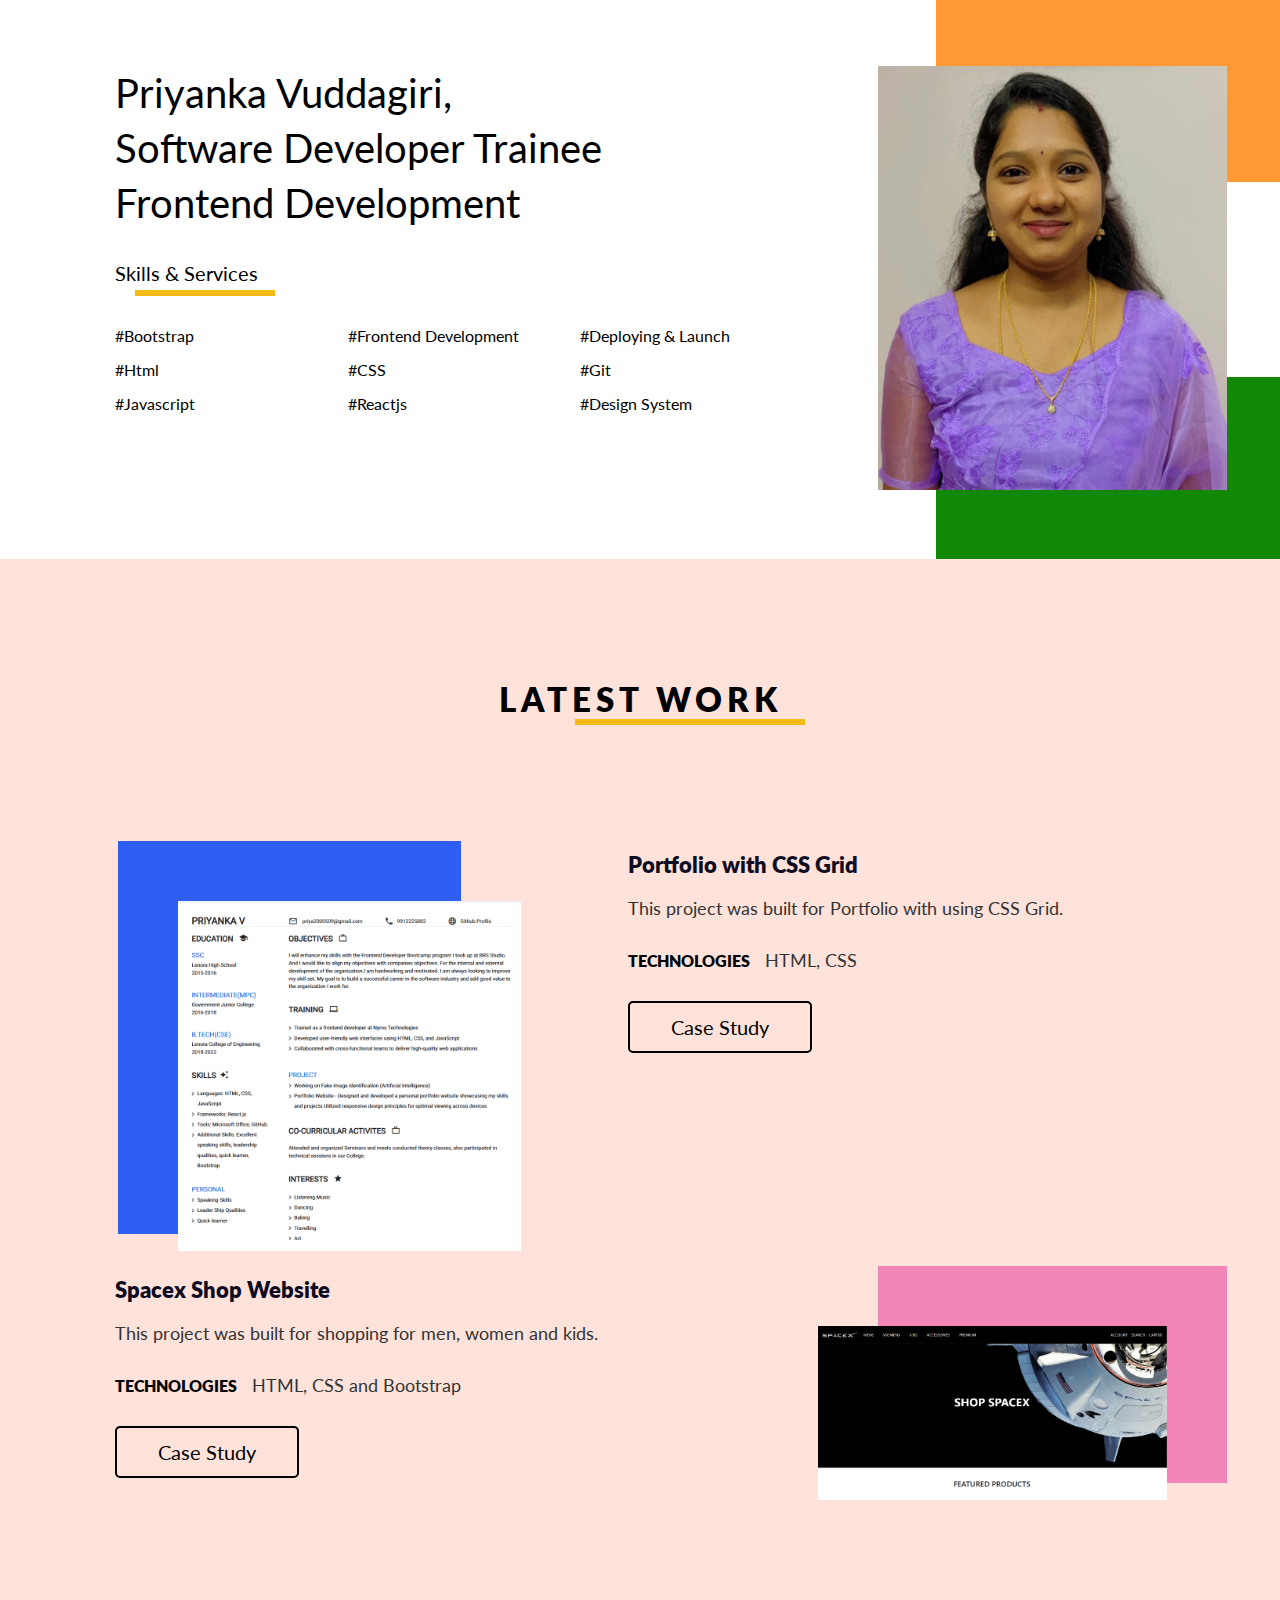
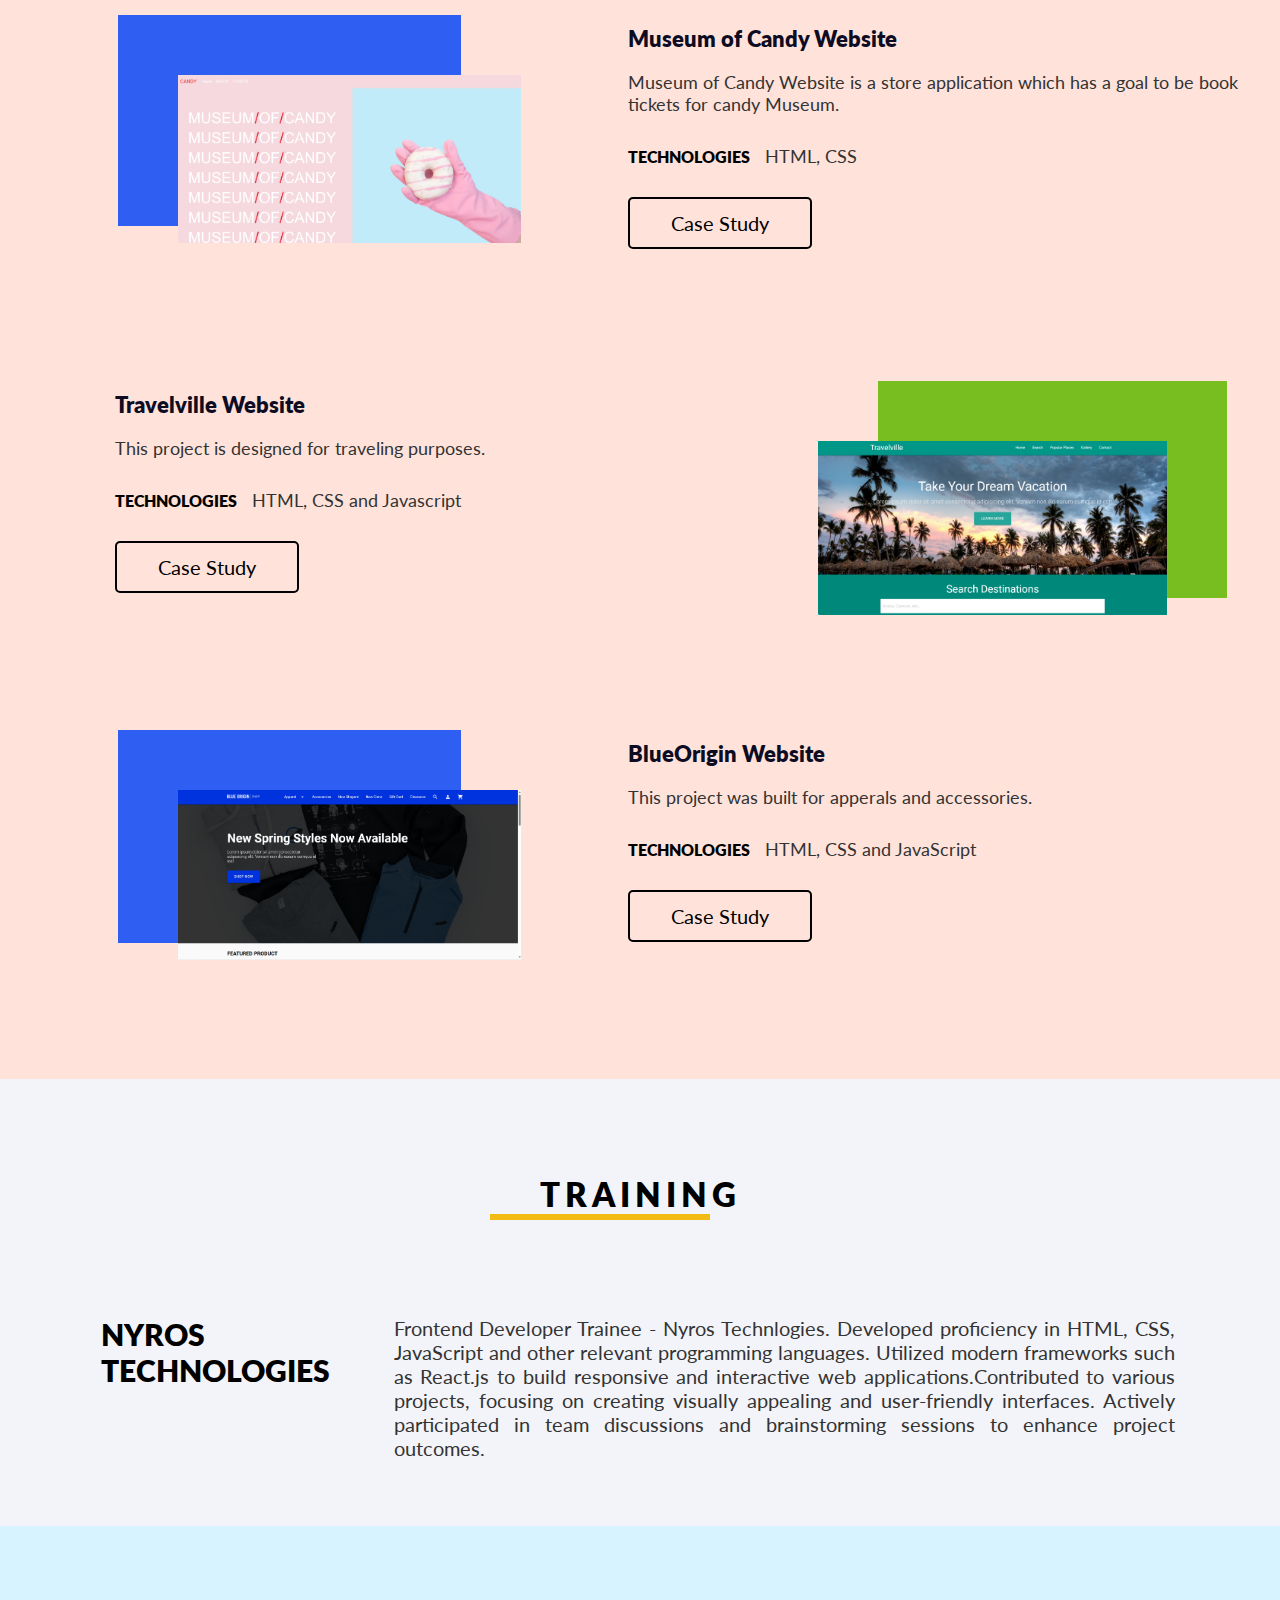
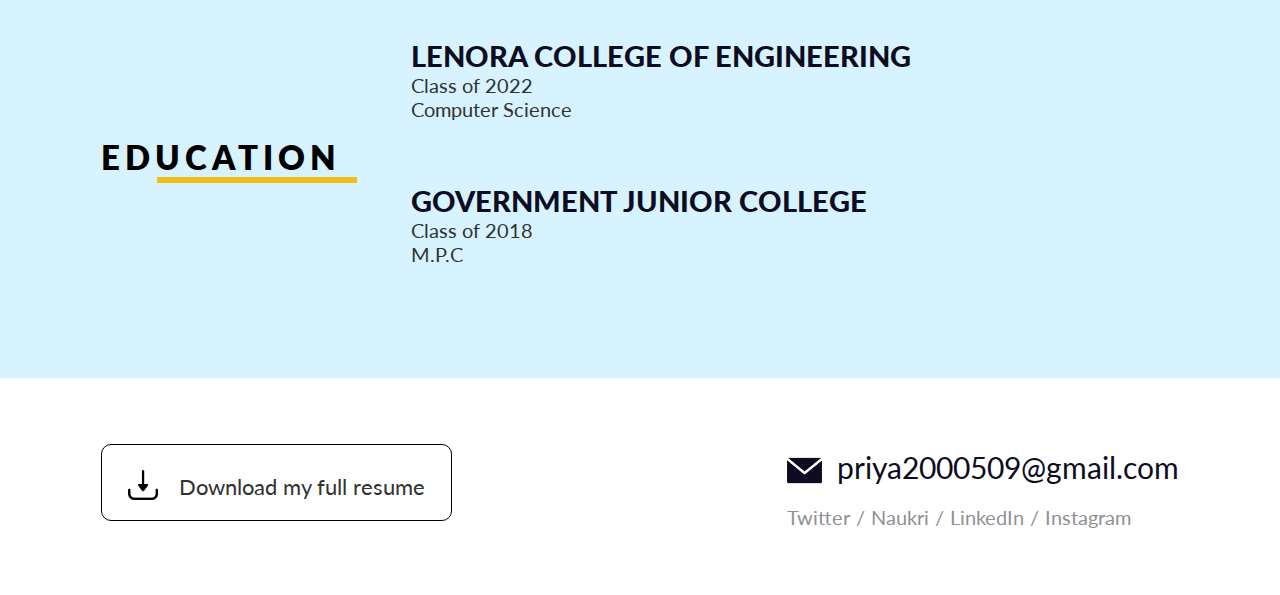
<file: index.html>
<!DOCTYPE html>
<html>
<head>
<meta http-equiv="Content-Type" content="text/html; charset=iso-8859-1" />
<meta name="viewport" content="width=device-width, initial-scale=1">
<title>Priyanka | Portfolio</title>
<link href="assets/css/style.css" type="text/css" rel="stylesheet" />
<link rel="stylesheet" type="text/css" href="https://fonts.googleapis.com/css?family=Lato:300,400,700,900" />
</head>

 
<body>
<!-- header start -->
	<header>
		<div class="container">
			<div class="row">
				<!-- header right block satrt -->
				<div class="column_4">
					<div class="hdr_rgt">
						<img src="assets/img/profile_pic.jpeg">
					</div>
				</div>
			<!-- header right block end -->
			<!-- header left block start -->
				<div class="column_8">
					<div class="hdr_lft">
						<h2>Priyanka Vuddagiri, <br/>Software Developer Trainee<br/>Frontend Development <br> </h2>
						<h6>Skills & Services <span></span></h6>
					<!-- Skils and services start -->
						<div class="skils_blk">
							<ul>
								<li>#Bootstrap</li>
								<li>#Html</li>
								<li>#Javascript</li>
 								</ul>
 							<ul>
								<li>#Frontend Development</li>
								<li>#CSS</li>
								<li>#Reactjs</li>
 							</ul>
							<ul>
 								<li>#Deploying & Launch</li>
 								<li>#Git</li>
								<li>#Design System</li>
							</ul>
					
						</div>
					<!-- Skils and services end -->
					<div class="clr"></div>

 					<!-- Podcasr start -->
					<div id='buzzsprout-small-player'></div><script type='text/javascript' charset='utf-8' src='https://www.buzzsprout.com/2261348.js?container_id=buzzsprout-small-player&player=small'></script>
					<!-- Podcasr end -->
					</div>
				</div>
			<!-- header left block end -->

			
			</div>
		</div>
	</header>
<!-- header end -->

<!-- Latest Work start -->
	<section class="latst_wrks">
		<div class="container">
			<h2>Latest Work <span></span></h2>

 			<div class="row back_end_blk">
				<div class="column_4">
					<div class="latst_wrks_rgt">
						<img src="assets/img/ex bg.png" />
					</div>
				</div>
				<div class="column_8">
					<div class="latst_wrks_cntnt">
 						<h4>Portfolio with CSS Grid</h4>
						<br>
 						<p>This project was built for Portfolio with using CSS Grid.</p>
						<p><span>Technologies</span>  HTML, CSS</p>
						<a href="LW-Case Study.html" class="view_web_btn" target="_blank">Case Study</a>
					</div>
				</div>
			</div>
			<div class="clr"></div>

			<!-- Spacex Project start -->
		<div class="row revrs_blk">
			<div class="column_4">
				<div class="latst_wrks_rgt">
					<img src="assets/img/Spacex.png" />
				</div>
			</div>
<br>
			<div class="column_8">
				<div class="latst_wrks_cntnt">
 					<h4>Spacex Shop Website</h4>
					<br>
 					<p> This project was built for shopping for men, women and kids. </p>
					<p><span>Technologies</span> HTML, CSS and Bootstrap</p>
 					<a href="Spacex-Case Study.html" class="view_web_btn">Case Study</a>
				</div>
			</div>
			</div>
	
		<!-- Spacex Project end -->
		<div class="clr"></div>

		<!-- Museum of Candy start -->
		<div class="row back_end_blk">
			<div class="column_4">
				<div class="latst_wrks_rgt">
					<img src="assets/img/Museum of Candy.png" />
				</div>
			</div>
			<div class="column_8">
				<div class="latst_wrks_cntnt">
 					<h4>Museum of Candy Website</h4>
					<br>
 					<p> Museum of Candy Website is a store application which has a goal to be book tickets for candy Museum.</p>
					<p><span>Technologies</span>  HTML, CSS</p>
 					<a href="Museum of Candy-Case Study.html" class="view_web_btn">Case Study</a>
				</div>
			</div>
		</div>
		<!-- Museum of Candy end -->
		<div class="clr"></div>

		<!-- Travelville start -->
		<div class="row sr_java_blk">
			<div class="column_4">
				<div class="latst_wrks_rgt">
					<img src="assets/img/Travelville.png" />
				</div>
			</div>
			
			<div class="column_8">
				<div class="latst_wrks_cntnt">
 					<h4>Travelville Website</h4>
					<br>
 					<p>This project is designed for traveling purposes. </p>
					<p><span>Technologies</span>  HTML, CSS and Javascript</p>
 					<a href="Travelville-Case Study.html" class="view_web_btn">Case Study</a>
				</div>
			</div>
			
		</div>
		<!-- Travelville end -->
	</div>
	<!-- BlueOrigin start -->
	<div class="container">
 		 <div class="row back_end_blk">
			<div class="column_4">
				<div class="latst_wrks_rgt">
					<img src="assets/img/BlueOrigin.png" />
				</div>
			</div>
			<div class="column_8">
				<div class="latst_wrks_cntnt">
					 <h4>BlueOrigin Website</h4>
					<br>
					 <p>This project was built for apperals and accessories.</p>
					<p><span>Technologies</span>  HTML, CSS and JavaScript</p>
					<a href="BlueOrigin-Case Study.html" class="view_web_btn" target="_blank">Case Study</a>
				</div>
			</div>
		</div>
	</section>
	<!-- BlueOrigin end -->
<!-- Latest Work end -->

<!-- Experience block start -->
	<section class="exprinc_block">
		<div class="container">
			<h2>Training<span></span></h2>
			<div class="clr"></div>
			<div class="row">
				<div class="column_3">
				
					<h3>Nyros Technologies</h3>
 				</div>
				<div class="column_9">
					<p> Frontend Developer Trainee - Nyros Technlogies.	Developed proficiency in HTML, CSS, JavaScript and other relevant programming languages. Utilized modern frameworks such as React.js to build responsive and interactive web applications.Contributed to various projects, focusing on creating	visually appealing and user-friendly interfaces. Actively participated in team discussions and brainstorming sessions to enhance project outcomes.
						</p>
				</div>
			<div class="clr">&nbsp;</div>
				</div>
			</div>
		</div>
	</section>
<!-- Experience block end -->
 
<!-- Education block start -->
	<section class="eductin_block">
		<div class="container">
			<div class="row">
				<div class="column_3">
					<h2>Education <span></span></h2>
				</div>
				<div class="column_9">
					<div class="row">
						<div class="column_12">
							<h3>Lenora College of Engineering</h3>
							<p>Class of 2022 <br/> Computer Science</p>
						</div>
					</div>
					<div class="row">
						<div class="column_12">
							<h3>Government Junior College</h3>
							<p>Class of 2018 <br/> M.P.C</p>
						</div>
 					</div>
				</div>
			</div>
		</div>
	</section>
<!-- Education block end -->

<!-- footer start -->
<footer>
	<div class="container">
		<div class="row">
			<div class="column_4">
				<a href="assets/img/Download Resume.pdf" class="download_cv" target="_blank"><i><img src="assets/img/download_icon.png" /></i> Download my full resume</a>
			</div>
			<div class="column_8">
				<div class="email_social">
					<h3><i><img src="assets/img/email_icon.png" /></i>priya2000509@gmail.com</h3>
					<ul>
						<li><a href="https://twitter.com/PriyaVudda25851" target="_blank">Twitter</a></li>
						<li>/</li>
						<li><a href="https://www.naukri.com/mnjuser/profile?id=&altresid" target="_blank">Naukri</a></li>
						<li>/</li>
						<li><a href="https://www.linkedin.com/in/priyanka-vuddagiri/" target="_blank">LinkedIn</a></li>
						<li>/</li>
						<li><a href="https://www.instagram.com/priya_vuddagiri/" target="_blank">Instagram</a></li>

					</ul>
				</div>
			</div>
		</div>
	</div>
</footer>
<!-- footer end -->



</body>
</html>
</file>
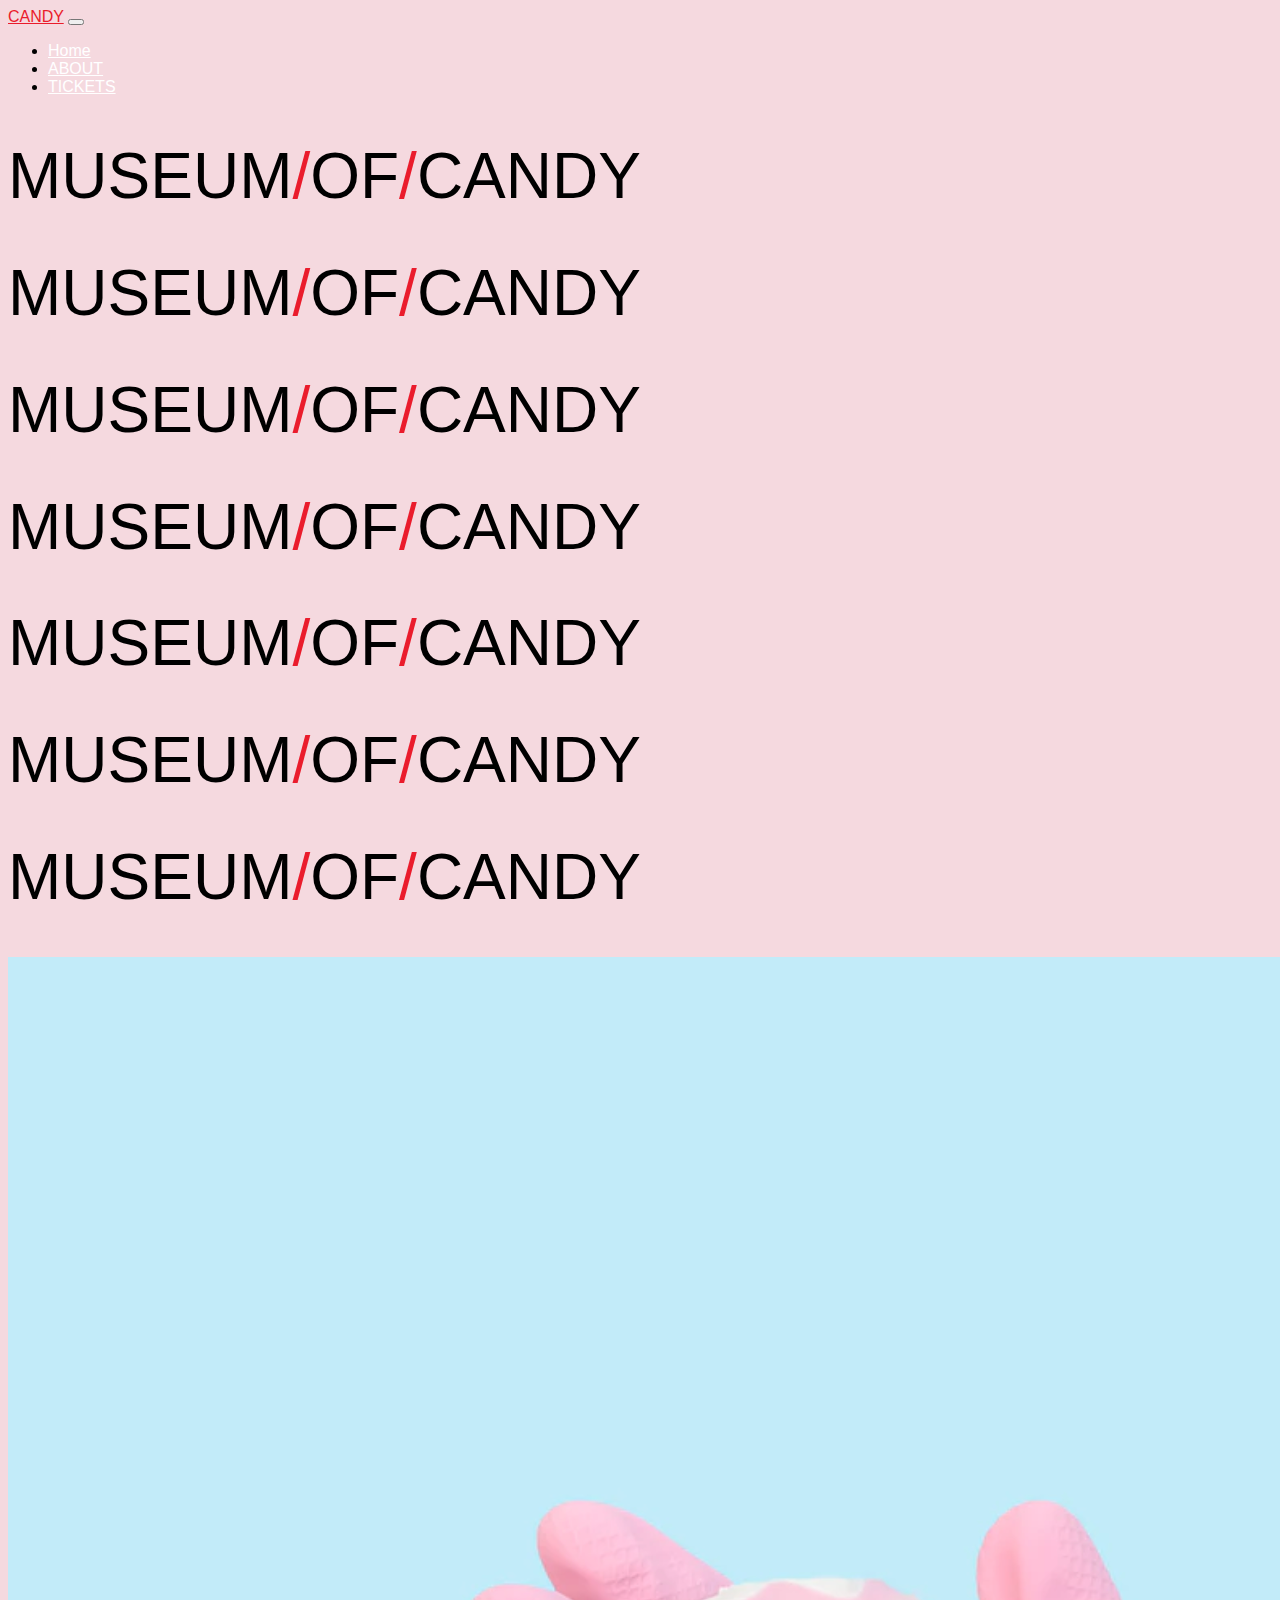
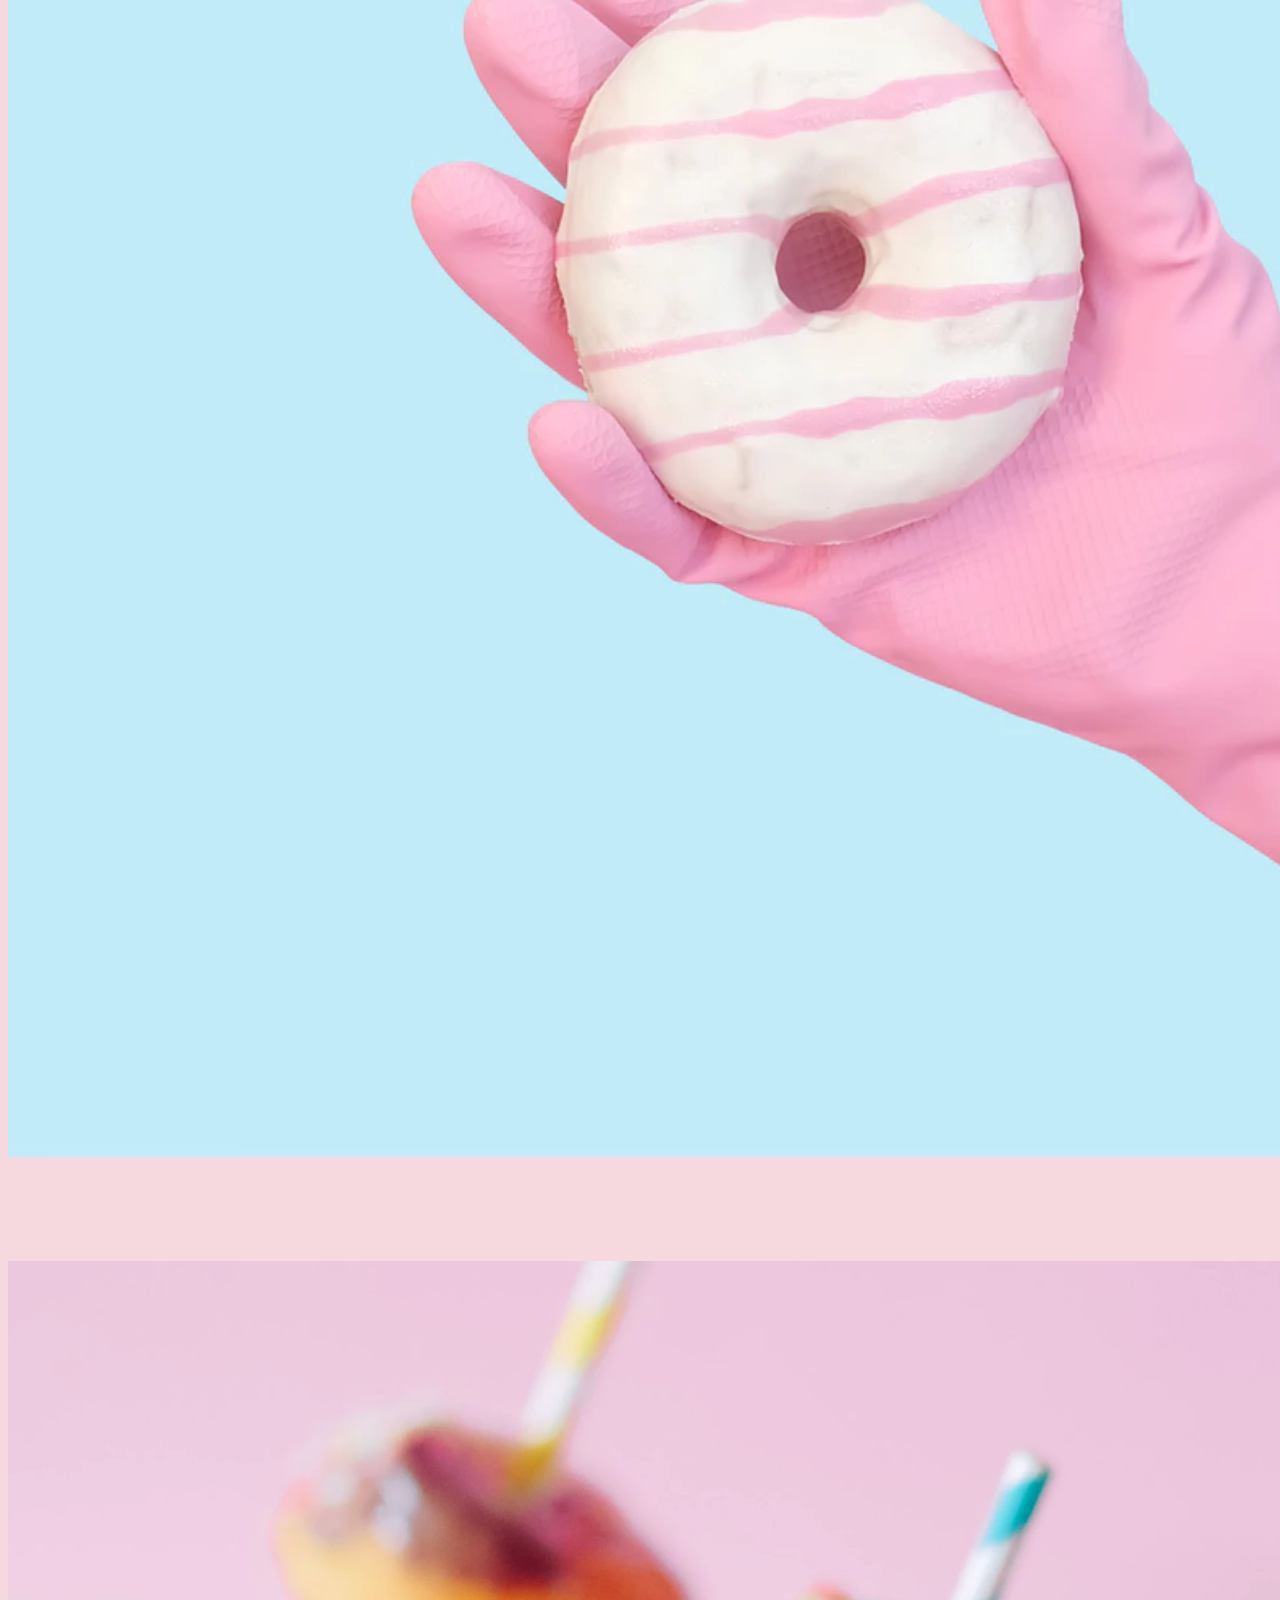
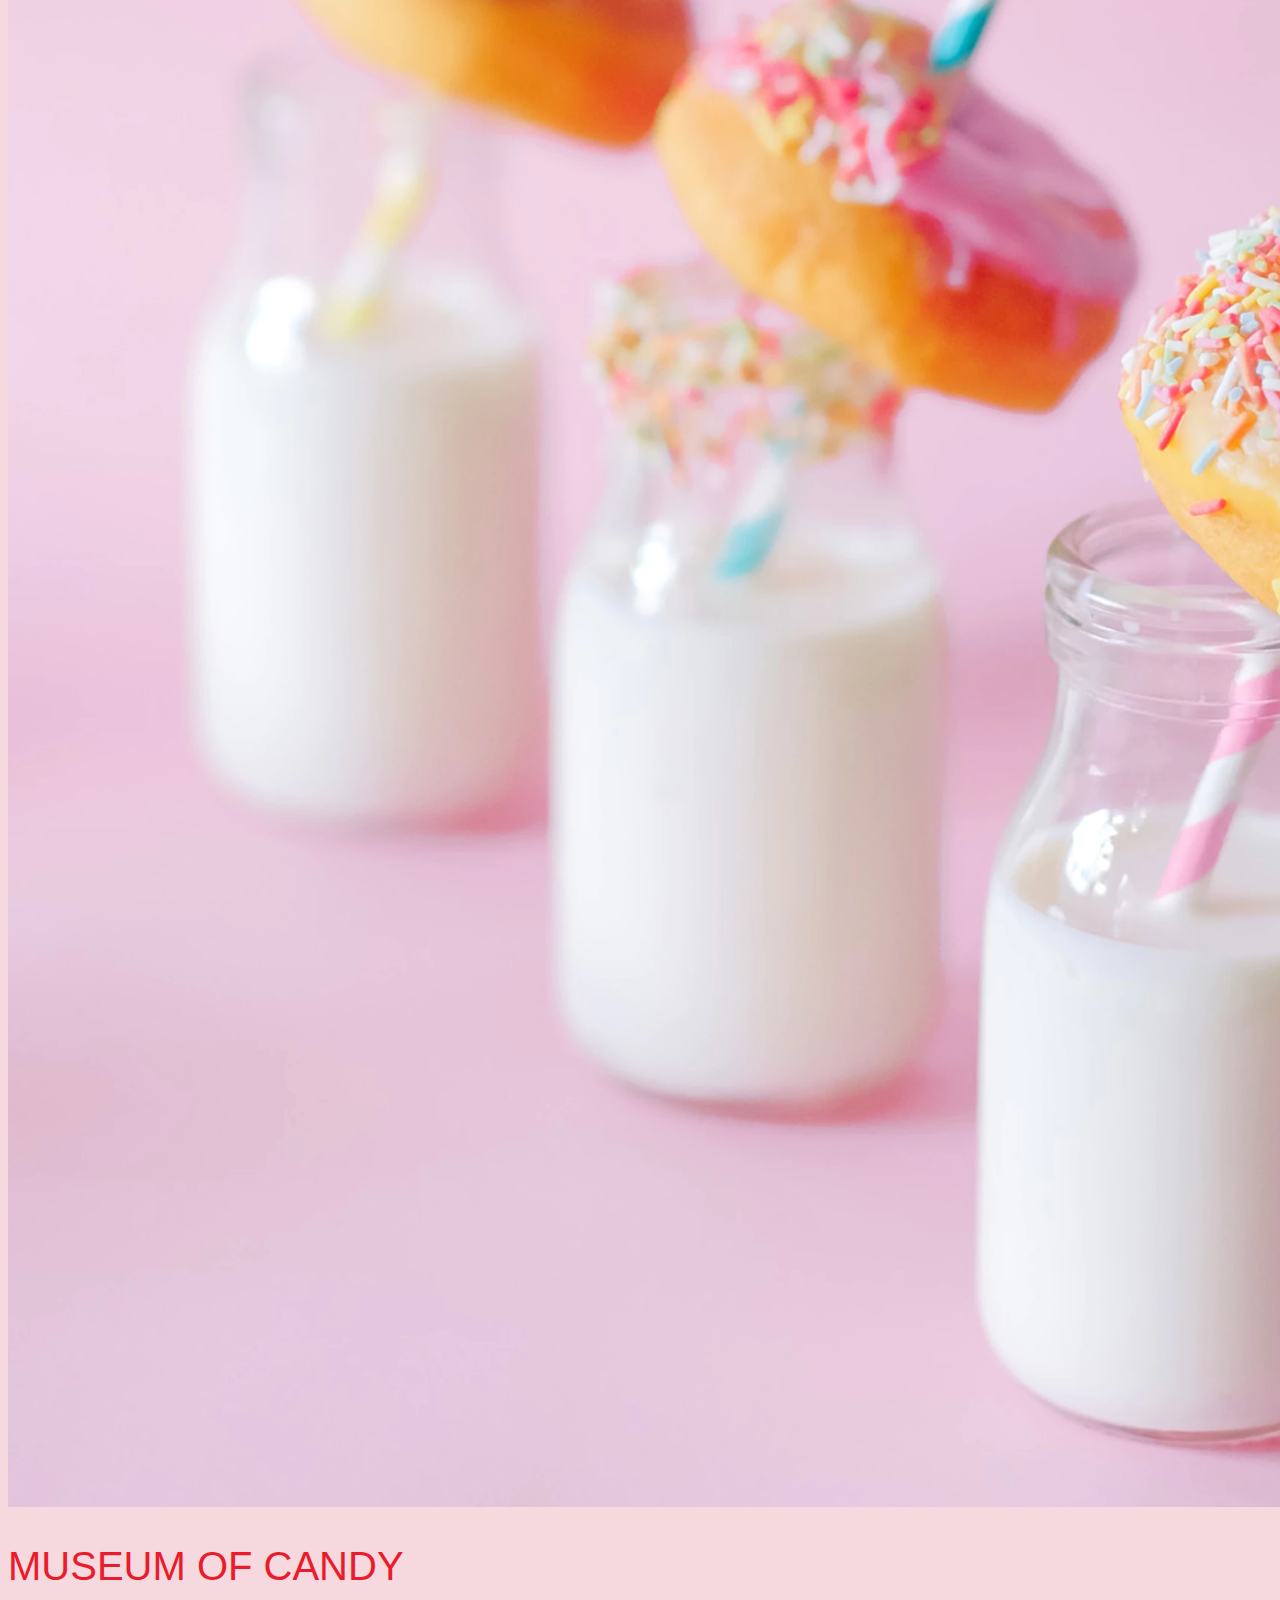
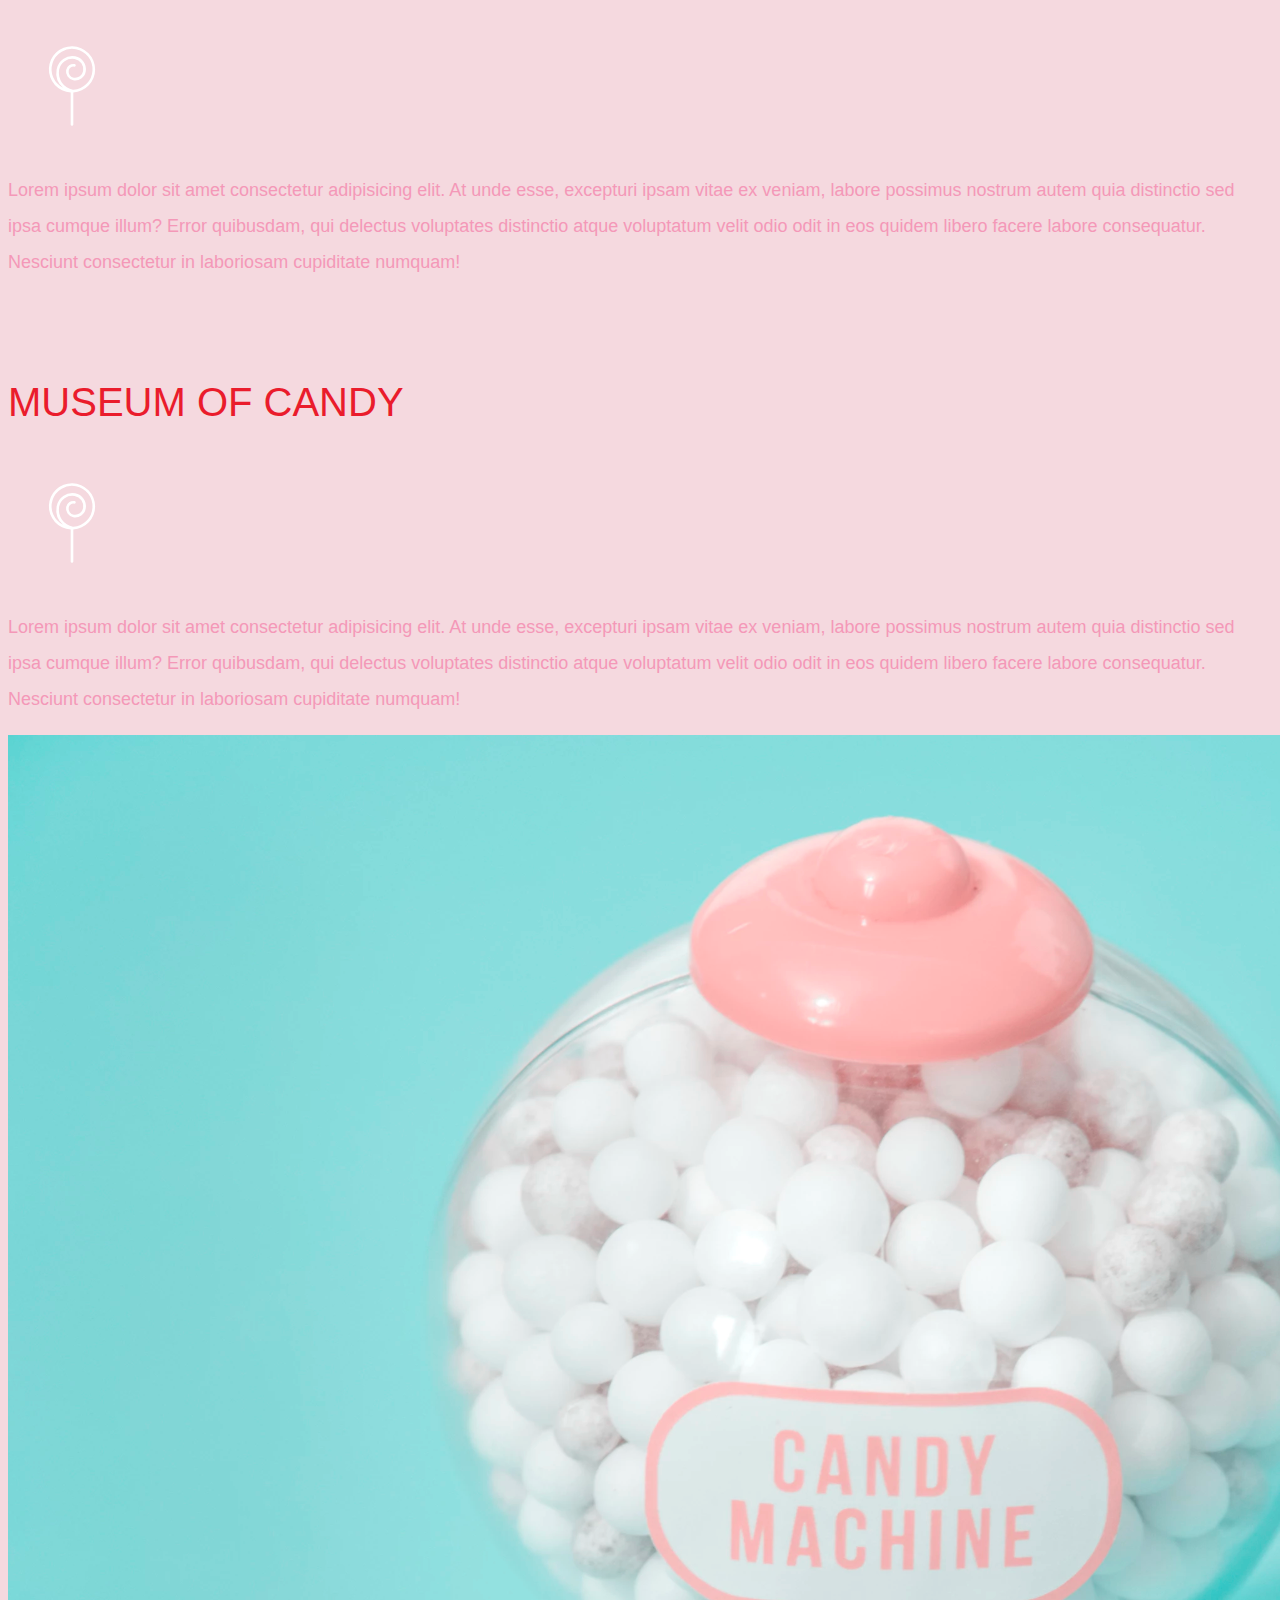
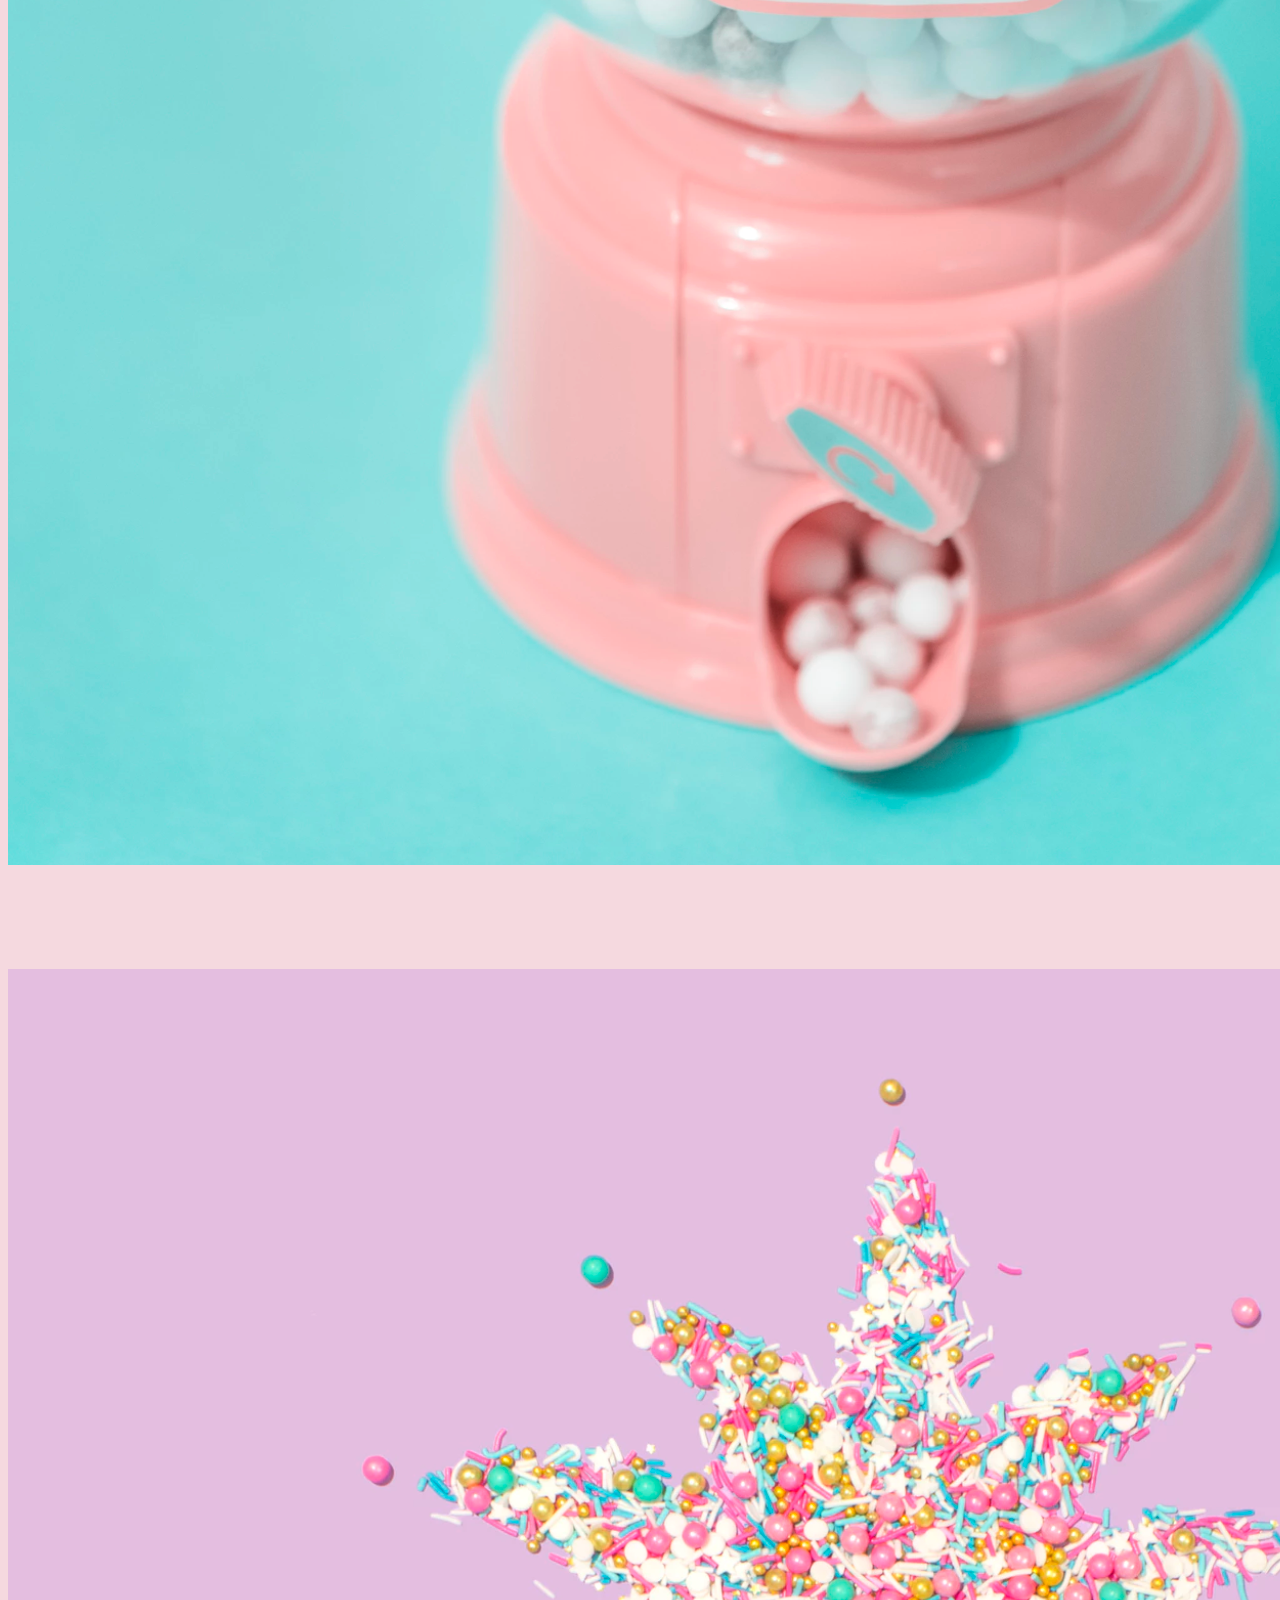
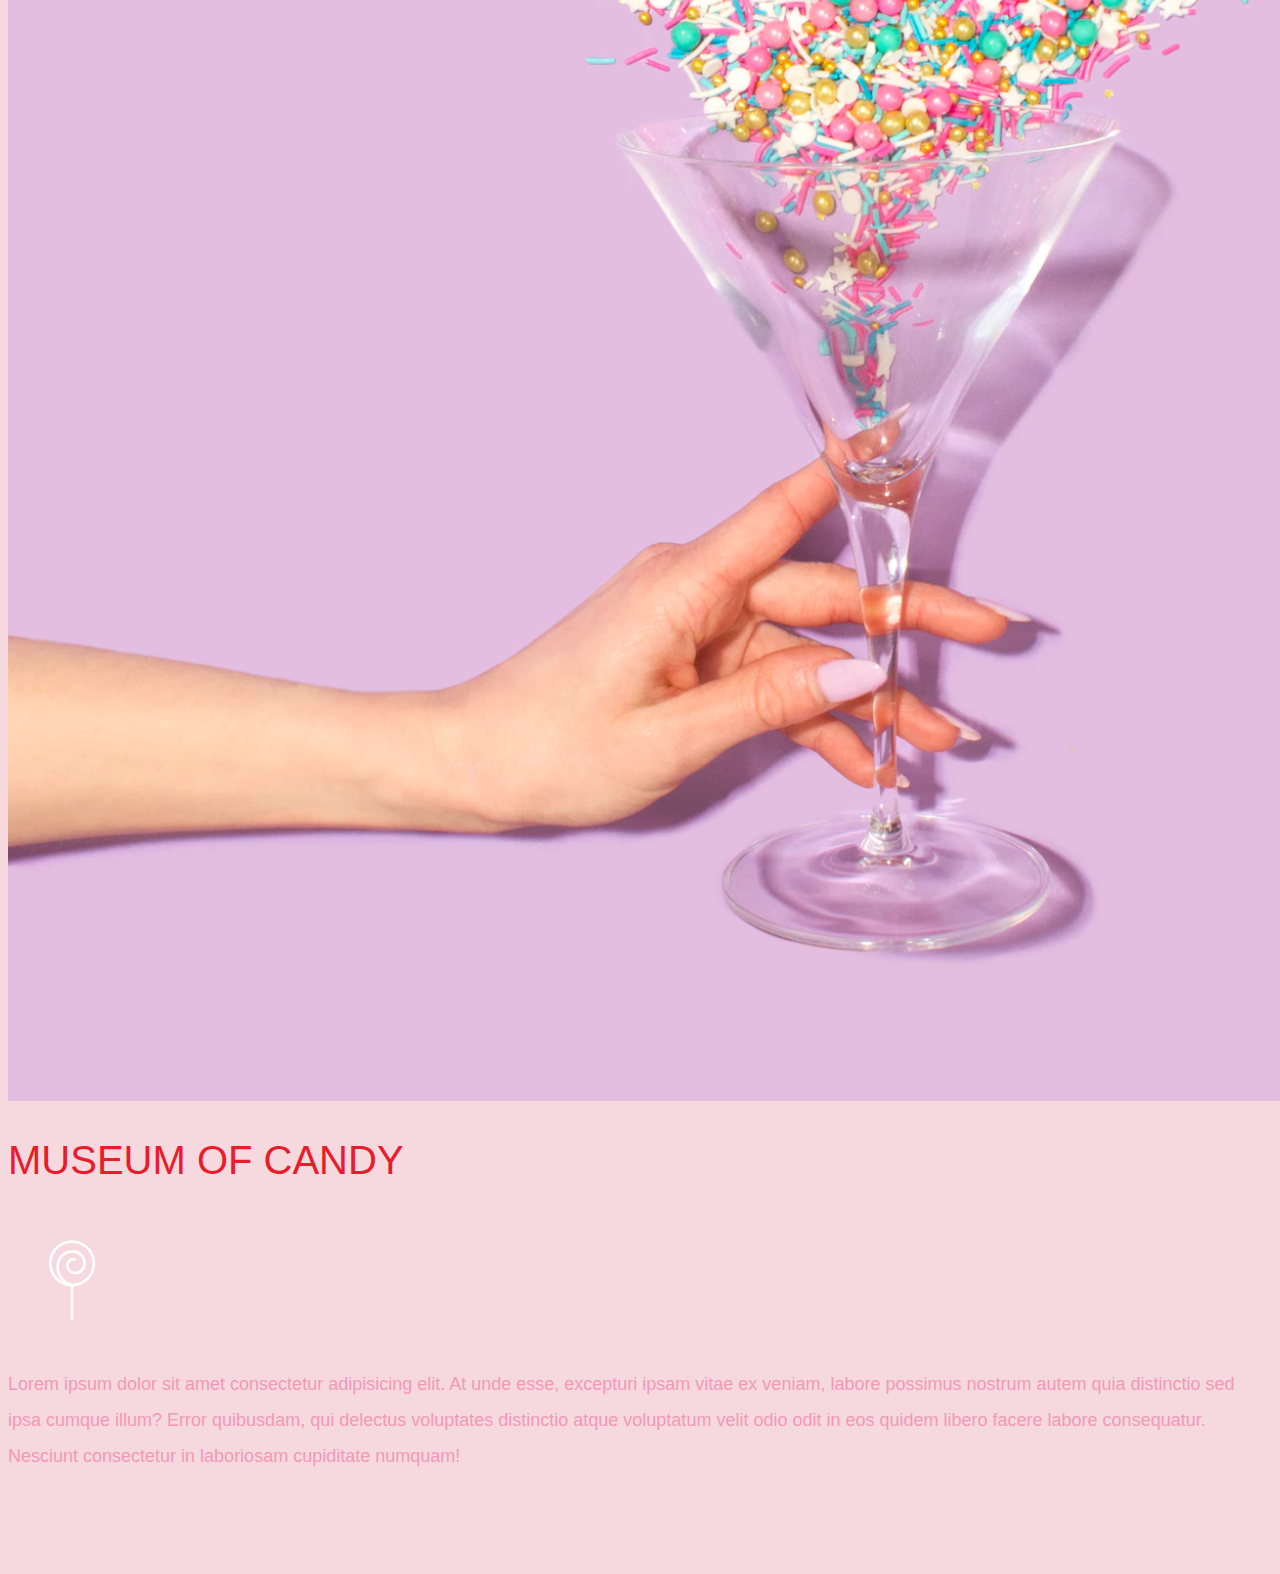
<file: Museum of Candy/index.html>
<!DOCTYPE html>
<html lang="en">
<head>
    <meta charset="UTF-8">
    <meta http-equiv="X-UA-Compatible" content="IE=edge">
    <meta name="viewport" content="width=device-width, initial-scale=1.0">
    
   
    <link href="https://cdn.jsdelivr.net/npm/bootstrap@5.3.0/dist/css/bootstrap.min.css" rel="stylesheet" integrity="sha384-9ndCyUaIbzAi2FUVXJi0CjmCapSmO7SnpJef0486qhLnuZ2cdeRhO02iuK6FUUVM" crossorigin="anonymous">
    <link rel="stylesheet" href="assets/css/app.css">

    <title>Museum of candy</title>
</head>
<body>
    <nav id="mainNavbar" class="navbar navbar-dark navbar-expand-md">
        <div class="container-fluid">
          <a href="#" class="navbar-brand">CANDY</a>
          <button class="navbar-toggler" type="button" data-bs-toggle="collapse" data-bs-target="#navbarNav" aria-controls="navbarNav" aria-expanded="false" aria-label="Toggle navigation">
            <span class="navbar-toggler-icon"></span>
          </button>
          <div class="collapse navbar-collapse" id="navbarNav">
            <ul class="navbar-nav">
              <li class="nav-item">
                <a class="nav-link active" aria-current="page" href="#">Home</a>
              </li>
              <li class="nav-item">
                <a class="nav-link" href="#">ABOUT</a>
              </li>
              <li class="nav-item">
                <a class="nav-link" href="#">TICKETS</a>
              </li>
              
            </ul>
          </div>
        </div>
      </nav>
       <section class="container-fluid px-0">
    <div class="row align-items-center">
      <div class="col-md-6">
        <div id="headingGroup" class="text-white text-center d-none d-md-block mt-5">
          <h1 class="">MUSEUM<span>/</span>OF<span>/</span>CANDY</h1>
          <h1 class="">MUSEUM<span>/</span>OF<span>/</span>CANDY</h1>
          <h1 class="">MUSEUM<span>/</span>OF<span>/</span>CANDY</h1>
          <h1 class="">MUSEUM<span>/</span>OF<span>/</span>CANDY</h1>
          <h1 class="">MUSEUM<span>/</span>OF<span>/</span>CANDY</h1>
          <h1 class="">MUSEUM<span>/</span>OF<span>/</span>CANDY</h1>
          <h1 class="">MUSEUM<span>/</span>OF<span>/</span>CANDY</h1>
        </div>
      </div>
      <div class="col-md-6">
        <img class="img-fluid" src="assets/imgs/hand2.png" alt="">
      </div>
    </div>
  </section>
    <section class="container-fluid px-0 blurb">
      <div class="row align-items-center content">
        <div class="col-md-6 order-2 order-md-1"><img class="img-fluid" src="assets/imgs/milk.png" alt=""></div>
        <div class="col-md-6 text-center order-1 order-md-2">
          <div class="row justify-content-center">
            <div class="col-10 col-lg-8 mb-5 mb-md-0">
              <h2>MUSEUM OF CANDY</h2>
              <img class="d-none d-lg-inline" src="assets/imgs/lolli_icon.png" alt="">
              <p class="lead">
                Lorem ipsum dolor sit amet consectetur adipisicing elit. At unde esse, excepturi ipsam vitae ex veniam,
                labore possimus nostrum autem quia distinctio sed ipsa cumque illum? Error quibusdam, qui delectus
                voluptates distinctio atque voluptatum velit odio odit in eos quidem libero facere labore consequatur.
                Nesciunt consectetur in laboriosam cupiditate numquam!
              </p>
            </div>
          </div>
        </div>
      </div>
      <div class="row align-items-center content">
        <div class="col-md-6 text-center">
          <div class="row justify-content-center">
            <div class="col-10 col-lg-8 mb-5 mb-md-0">
              <h2>MUSEUM OF CANDY</h2>
              <img class="d-none d-lg-inline" src="assets/imgs/lolli_icon.png" alt="">
              <p class="lead">
                Lorem ipsum dolor sit amet consectetur adipisicing elit. At unde esse, excepturi ipsam vitae ex veniam,
                labore possimus nostrum autem quia distinctio sed ipsa cumque illum? Error quibusdam, qui delectus
                voluptates distinctio atque voluptatum velit odio odit in eos quidem libero facere labore consequatur.
                Nesciunt consectetur in laboriosam cupiditate numquam!
              </p>
            </div>
          </div>
        </div>
        <div class="col-md-6"><img class="img-fluid" src="assets/imgs/gumball.png" alt=""></div>
      </div>
      <div class="row align-items-center content">
          <div class="col-md-6 order-2 order-md-1"><img class="img-fluid" src="assets/imgs/sprinkles.png" alt=""></div>
          <div class="col-md-6 text-center order-1 order-md-2">
            <div class="row justify-content-center">
              <div class="col-10 col-lg-8 mb-5 mb-md-0">
                <h2>MUSEUM OF CANDY</h2>
                <img class="d-none d-lg-inline" src="assets/imgs/lolli_icon.png" alt="">
                <p class="lead">
                  Lorem ipsum dolor sit amet consectetur adipisicing elit. At unde esse, excepturi ipsam vitae ex veniam,
                  labore possimus nostrum autem quia distinctio sed ipsa cumque illum? Error quibusdam, qui delectus
                  voluptates distinctio atque voluptatum velit odio odit in eos quidem libero facere labore consequatur.
                  Nesciunt consectetur in laboriosam cupiditate numquam!
                </p>
              </div>
            </div>
          </div>
        </div>
  
    </section>
      <script src="https://cdn.jsdelivr.net/npm/@popperjs/core@2.11.8/dist/umd/popper.min.js" integrity="sha384-I7E8VVD/ismYTF4hNIPjVp/Zjvgyol6VFvRkX/vR+Vc4jQkC+hVqc2pM8ODewa9r" crossorigin="anonymous"></script>
<script src="https://cdn.jsdelivr.net/npm/bootstrap@5.3.0/dist/js/bootstrap.min.js" integrity="sha384-fbbOQedDUMZZ5KreZpsbe1LCZPVmfTnH7ois6mU1QK+m14rQ1l2bGBq41eYeM/fS" crossorigin="anonymous"></script>
</body>
</html>
</file>
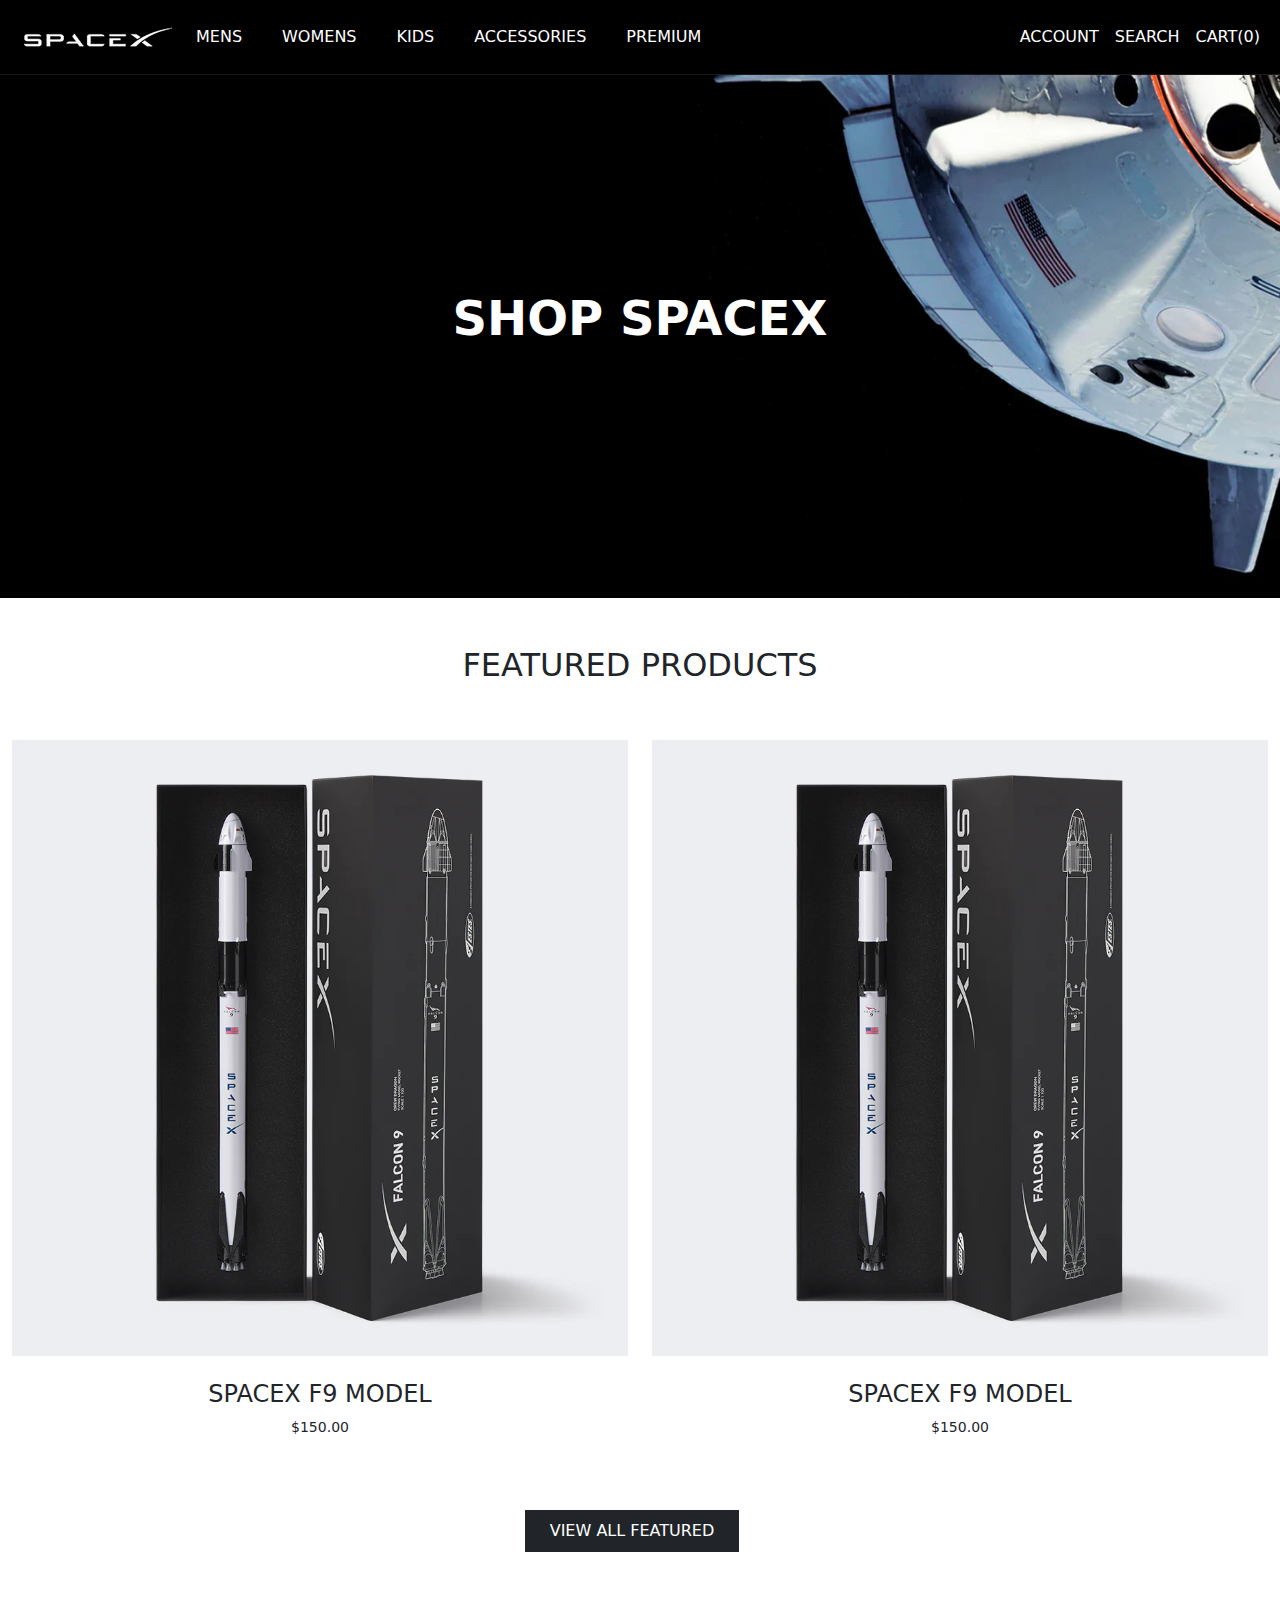
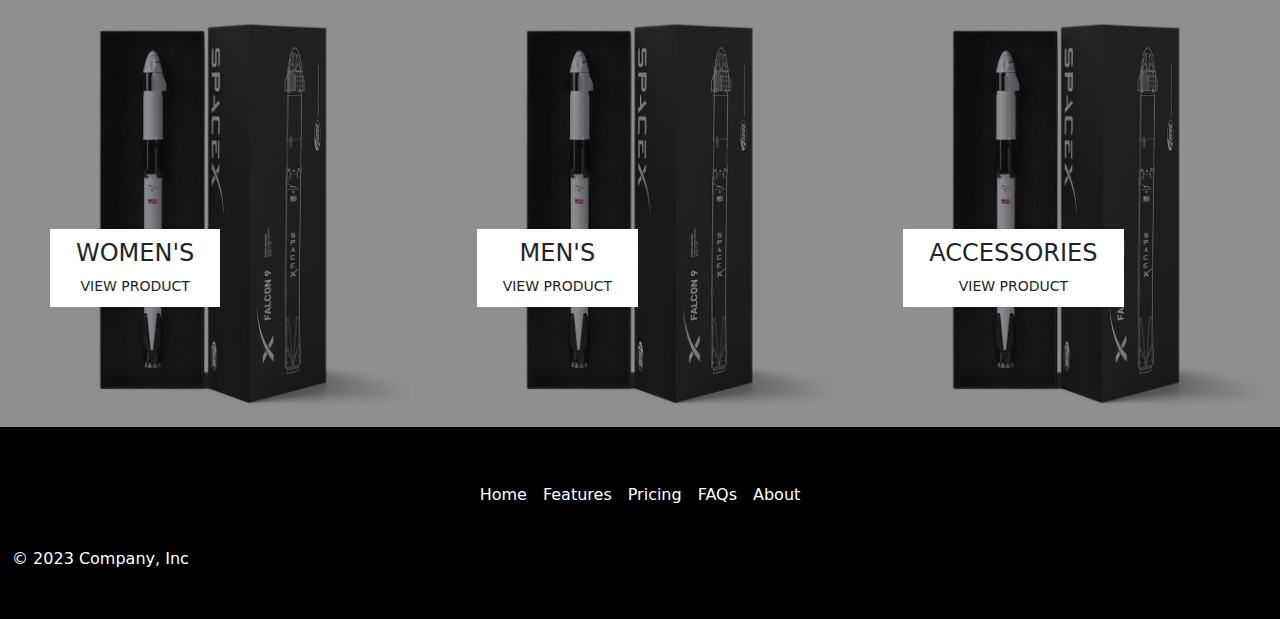
<file: Spacex/index.html>
<!doctype html>
<html lang="en" data-bs-theme="auto">

<head>
  <meta charset="utf-8">
  <meta name="viewport" content="width=device-width, initial-scale=1">
  <meta name="description" content="">
  <meta name="author" content="Mark Otto, Jacob Thornton, and Bootstrap contributors">
  <meta name="generator" content="Hugo 0.111.3">
  <title>Spacex - Using bootstrap version 5</title>

  <link rel="canonical" href="https://getbootstrap.com/docs/5.3/examples/carousel/">

  <!-- Bootstrap -->
  <link href="assets/dist/css/bootstrap.min.css" rel="stylesheet">
  <!-- Custom styles for this template -->
  <link href="assets/css/style.css" rel="stylesheet">
</head>

<body>
  <!-- Start:Header  -->
  <header data-bs-theme="black">
    <nav class="navbar navbar-expand-md navbar-dark fixed-top bg-black border-bottom">
      <div class="container-fluid">
        <a class="navbar-brand" href="index.html" >
          <img src="assets/img/spacex-logo.jpg "/>
        </a>
        <button class="navbar-toggler" type="button" data-bs-toggle="collapse" data-bs-target="#navbarCollapse"
          aria-controls="navbarCollapse" aria-expanded="false" aria-label="Toggle navigation">
          <span class="navbar-toggler-icon"></span>
        </button>
        <div class="collapse navbar-collapse" id="navbarCollapse">
          <ul class="navbar-nav me-auto mb-2 mb-md-0">
            <li class="nav-item dropdown pe-4">
              <a class="nav-link dropdown-toggle" href="#" id="dropdown01" data-bs-toggle="dropdown">MENS</a>
              <div class="dropdown-menu rounded-0" aria-labelledby="dropdown01">
                <a class="dropdown-item" href="list.html">Shirts</a>
                <a class="dropdown-item" href="#">Outerwear</a>
                <a class="dropdown-item" href="#">View All</a>
              </div>
            </li>

            <li class="nav-item dropdown pe-4">
              <a class="nav-link dropdown-toggle" href="#" id="dropdown01" data-bs-toggle="dropdown">WOMENS</a>
              <div class="dropdown-menu rounded-0" aria-labelledby="dropdown01">
                <a class="dropdown-item" href="#">Shirts</a>
                <a class="dropdown-item" href="#">Outerwear</a>
                <a class="dropdown-item" href="#">View All</a>
              </div>
            </li>

            <li class="nav-item dropdown pe-4">
              <a class="nav-link dropdown-toggle" href="#" id="dropdown01" data-bs-toggle="dropdown">KIDS</a>
              <div class="dropdown-menu rounded-0" aria-labelledby="dropdown01">
                <a class="dropdown-item" href="#">Shirts</a>
                <a class="dropdown-item" href="#">Outerwear</a>
                <a class="dropdown-item" href="#">View All</a>
              </div>
            </li>

            <li class="nav-item dropdown pe-4">
              <a class="nav-link dropdown-toggle" href="#" id="dropdown01" data-bs-toggle="dropdown">ACCESSORIES</a>
              <div class="dropdown-menu rounded-0" aria-labelledby="dropdown01">
                <a class="dropdown-item" href="#">View All</a>
              </div>
            </li>
            <li class="nav-item dropdown pe-4">
              <a class="nav-link dropdown-toggle" href="#" id="dropdown01" data-bs-toggle="dropdown">PREMIUM</a>
              <div class="dropdown-menu rounded-0" aria-labelledby="dropdown01">
                <a class="dropdown-item" href="#">View All</a>
              </div>
            </li>
          </ul>
          <ul class="navbar-nav ms-auto mb-2 mb-md-0">
            <li class="nav-item">
              <a class="nav-link text-uppercase" aria-current="page" href="#">Account</a>
            </li>
            <li class="nav-item">
              <a class="nav-link text-uppercase" href="#">Search</a>
            </li>
            <li class="nav-item text-uppercase">
              <a class="nav-link" href="cart.html" target="_blank">Cart(0)</a>
            </li>
          </ul>
        </div>
      </div>
    </nav>
  </header>
  <!-- End:Header  -->


  <main>

    <!-- Start:Hero Section -->
    <div
      class="bg-black text-secondary px-4 py-5 text-center bg-header d-flex align-items-center justify-content-center">
      <div class="py-5">
        <h1 class="display-5 fw-bold text-white">SHOP SPACEX</h1>

      </div>
    </div><!-- End:Recently Viewed -->

    <!-- Start:Featured Product -->
    <div class="container-fluid text-center">
      <div class="row">
        <div class="col-md-12">
          <h2 class="py-5">FEATURED PRODUCTS</h2>
        </div>
      </div>
      <div class="row">
        <div class="col-md-6">
          <div class="featureContent">
            <div class="featuredHoveredImg">
              <a href="details.html">
              <img src="assets/img/product-nonhover.jpg" class="nonHoveredImage img-fluid" />
              <img src="assets/img/product-hover.jpg" class="hoveredImage img-fluid" />
              </a>
            </div>
            <div class="py-4">
              <h4>SPACEX F9 MODEL</h4>
              <p>$150.00</p>
            </div>
          </div>
        </div>
        <div class="col-md-6">
          <div class="featureContent">
            <div class="featuredHoveredImg">
              <a href="details.html">
              <img src="assets/img/product-nonhover.jpg" class="nonHoveredImage img-fluid" />
              <img src="assets/img/product-hover.jpg" class="hoveredImage img-fluid" />
              </a>
            </div>
            <div class="py-4">
              <h4>SPACEX F9 MODEL</h4>
              <p>$150.00</p>
            </div>
          </div>
        </div>
      </div>
      <div class="row py-5">
        <div class="col-md-12">
          <button type="button" class="btn btn-dark btn-lg px-4 me-sm-3 rounded-0 btn-featured">VIEW ALL
            FEATURED</button>
        </div>
      </div>
    </div>
    <div class="container-fluid text-center px-0">
      <div class="d-md-flex">
        <div class="col-md-4">
          <div class="featureContent position-relative featureContentDarkbg">
            <div class="featuredHoveredImg">
              <img src="assets/img/product-nonhover.jpg" class="nonHoveredImage img-fluid" />
              <img src="assets/img/product-hover.jpg" class="hoveredImage img-fluid" />
              <a class="categoriesButton btn btn-lg btn-white rounded-0 px-4" href="">
                <h4>WOMEN'S</h4>
                <p>VIEW PRODUCT</p>
              </a>
            </div>
          </div>
        </div>
        <div class="col-md-4">
          <div class="featureContent position-relative featureContentDarkbg">
            <div class="featuredHoveredImg">
              <img src="assets/img/product-nonhover.jpg" class="nonHoveredImage img-fluid" />
              <img src="assets/img/product-hover.jpg" class="hoveredImage img-fluid" />
              <a class="categoriesButton btn btn-lg btn-white rounded-0 px-4" href="">
                <h4>MEN'S</h4>
                <p>VIEW PRODUCT</p>
              </a>
            </div>
          </div>
        </div>
        <div class="col-md-4">
          <div class="featureContent position-relative featureContentDarkbg">
            <div class="featuredHoveredImg">
              <img src="assets/img/product-nonhover.jpg" class="nonHoveredImage img-fluid" />
              <img src="assets/img/product-hover.jpg" class="hoveredImage img-fluid" />
              <a class="categoriesButton btn btn-lg btn-white rounded-0 px-4" href="">
                <h4>ACCESSORIES</h4>
                <p>VIEW PRODUCT</p>
              </a>
            </div>
          </div>
        </div>
      </div>
    </div>

    <!-- Start:Footer-->
    <footer class="bg-black py-5">
      <div class="container-fluid">
        <ul class="nav justify-content-center pb-3 mb-3">
          <li class="nav-item"><a href="#" class="nav-link px-2">Home</a></li>
          <li class="nav-item"><a href="#" class="nav-link px-2">Features</a></li>
          <li class="nav-item"><a href="#" class="nav-link px-2">Pricing</a></li>
          <li class="nav-item"><a href="#" class="nav-link px-2">FAQs</a></li>
          <li class="nav-item"><a href="#" class="nav-link px-2">About</a></li>
        </ul>
        <p class="text-body-primary text-center text-md-start">&copy; 2023 Company, Inc</p>
      </div>
    </footer><!-- End:Recently Viewed -->
  </main>

  <!-- Start:Bootstrap Js-->
  <script src="assets/dist/js/bootstrap.bundle.min.js"></script>


</body>

</html>
</file>
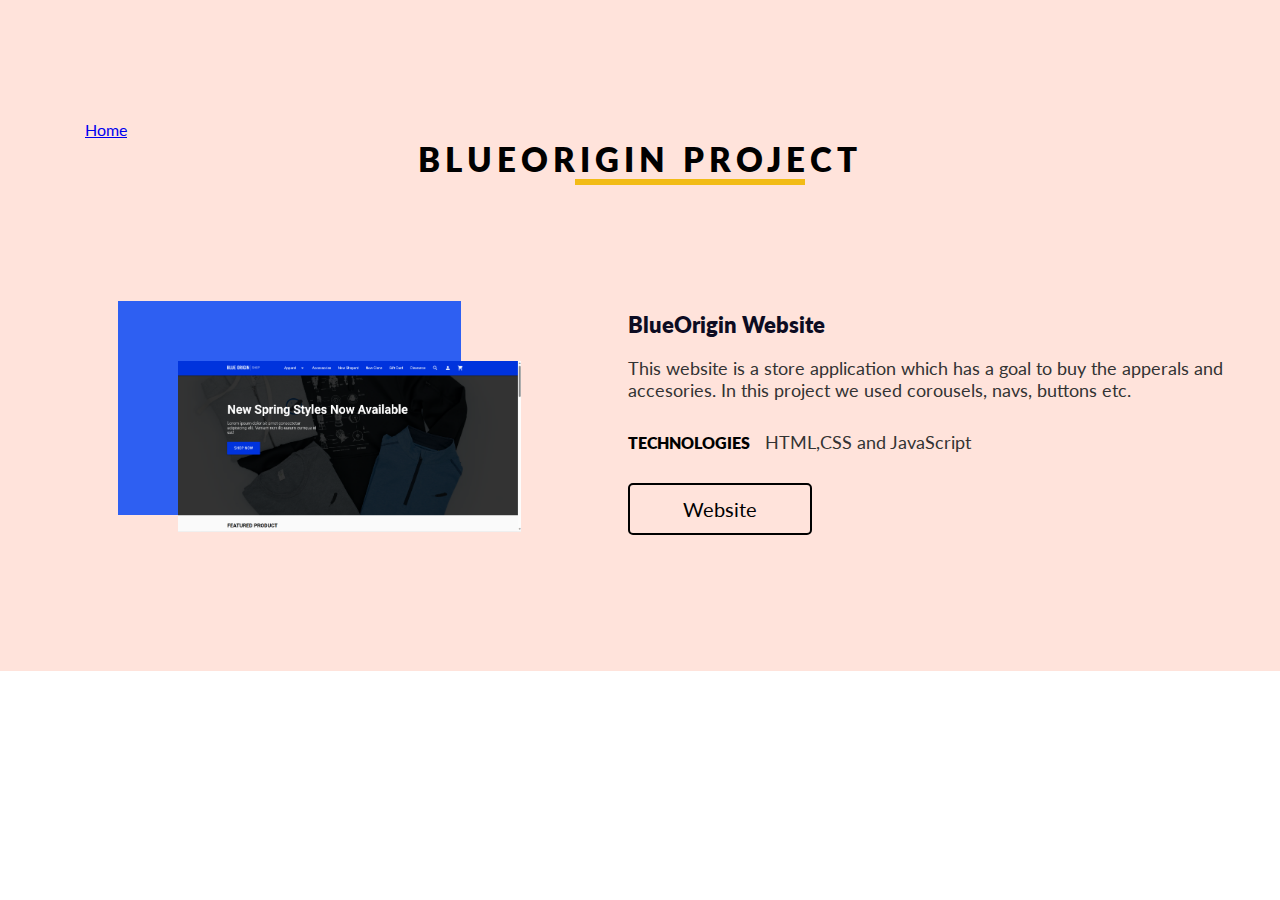
<file: BlueOrigin-Case Study.html>
<!DOCTYPE html>
<html>
<head>
<meta http-equiv="Content-Type" content="text/html; charset=iso-8859-1" />
<meta name="viewport" content="width=device-width, initial-scale=1">
<title>Case Study</title>
<link href="assets/css/style.css" type="text/css" rel="stylesheet" />
<link rel="stylesheet" type="text/css" href="https://fonts.googleapis.com/css?family=Lato:300,400,700,900" />
</head>
 <section class="latst_wrks">
	<div class="container">
		<a href="https://priyanka23-brs.github.io/Web-Portofolio/">Home</a>

		<h2>BlueOrigin Project <span></span></h2>

 		<!-- BlueOrigin start -->
		<div class="row back_end_blk">
			<div class="column_4">
				<div class="latst_wrks_rgt">
					<img src="assets/img/BlueOrigin.png" />
				</div>
			</div>
			<div class="column_8">
				<div class="latst_wrks_cntnt">
 					<h4>BlueOrigin Website</h4>
					<br>
 					<p> This website is a store application which has a goal to buy the apperals and accesories. In this project we used corousels, navs, buttons etc.</p>
					<p><span>Technologies</span>  HTML,CSS and JavaScript</p>
 					<a href="blueOrigin/index.html" class="view_web_btn">Website</a>
				</div>
			</div>
		</div>
		<!-- BlueOrigin end -->
</file>
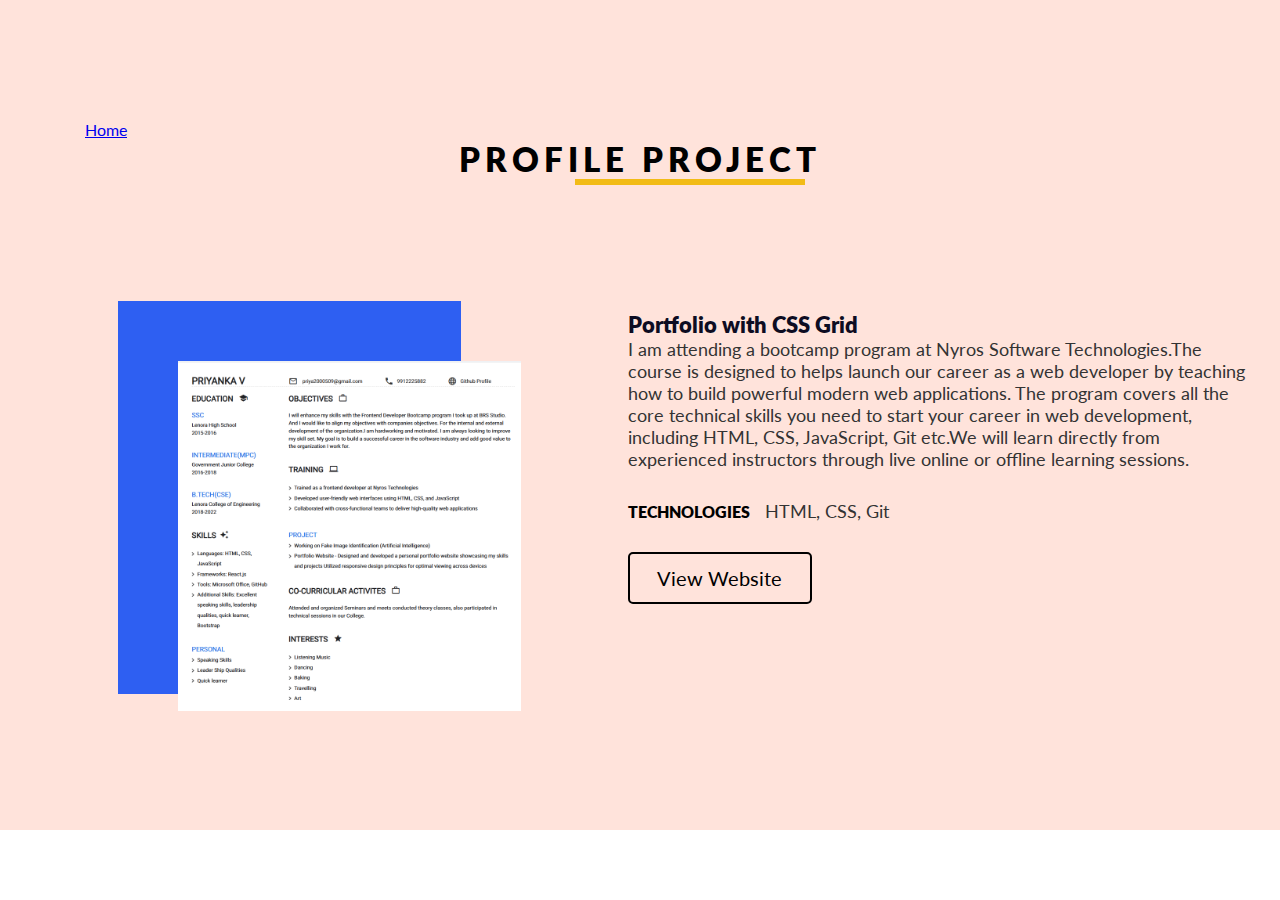
<file: LW-Case Study.html>
<!DOCTYPE html>
<html>
<head>
<meta http-equiv="Content-Type" content="text/html; charset=iso-8859-1" />
<meta name="viewport" content="width=device-width, initial-scale=1">
<title>Case Study</title>
<link href="assets/css/style.css" type="text/css" rel="stylesheet" />
<link rel="stylesheet" type="text/css" href="https://fonts.googleapis.com/css?family=Lato:300,400,700,900" />
</head>
<!-- Latest Work start -->
<section class="latst_wrks">
	<div class="container">
		<a href="https://priyanka23-brs.github.io/Web-Portofolio/">Home</a>

		<h2>Profile Project <span></span></h2>

		<!-- Backend Development start -->
		<div class="row back_end_blk">
			<div class="column_4">
				<div class="latst_wrks_rgt">
					<img src="assets/img/ex bg.png" />
				</div>
			</div>
			<div class="column_8">
				<div class="latst_wrks_cntnt">
 					<h4>Portfolio with CSS Grid</h4>
					 <p>I am attending a bootcamp program at Nyros Software Technologies.The course is designed to helps launch our career as a web developer by teaching how to build powerful modern web applications. The program covers all the core technical skills you need to start your career in web development, including HTML, CSS, JavaScript, Git etc.We will learn directly from experienced instructors through live online or offline learning sessions. </p>
					<p><span>Technologies</span>  HTML, CSS, Git</p>
					<class="breadcrumb">
 									
					  	<a href="https://priyanka23-brs.github.io/Portofolio-with-CSS-Grid/" class="view_web_btn" target="_blank">View Website</a>

				</div>
			</div>
		</div>
		<!-- Backend Development end -->
</section>
<!-- Latest Work end -->
</file>
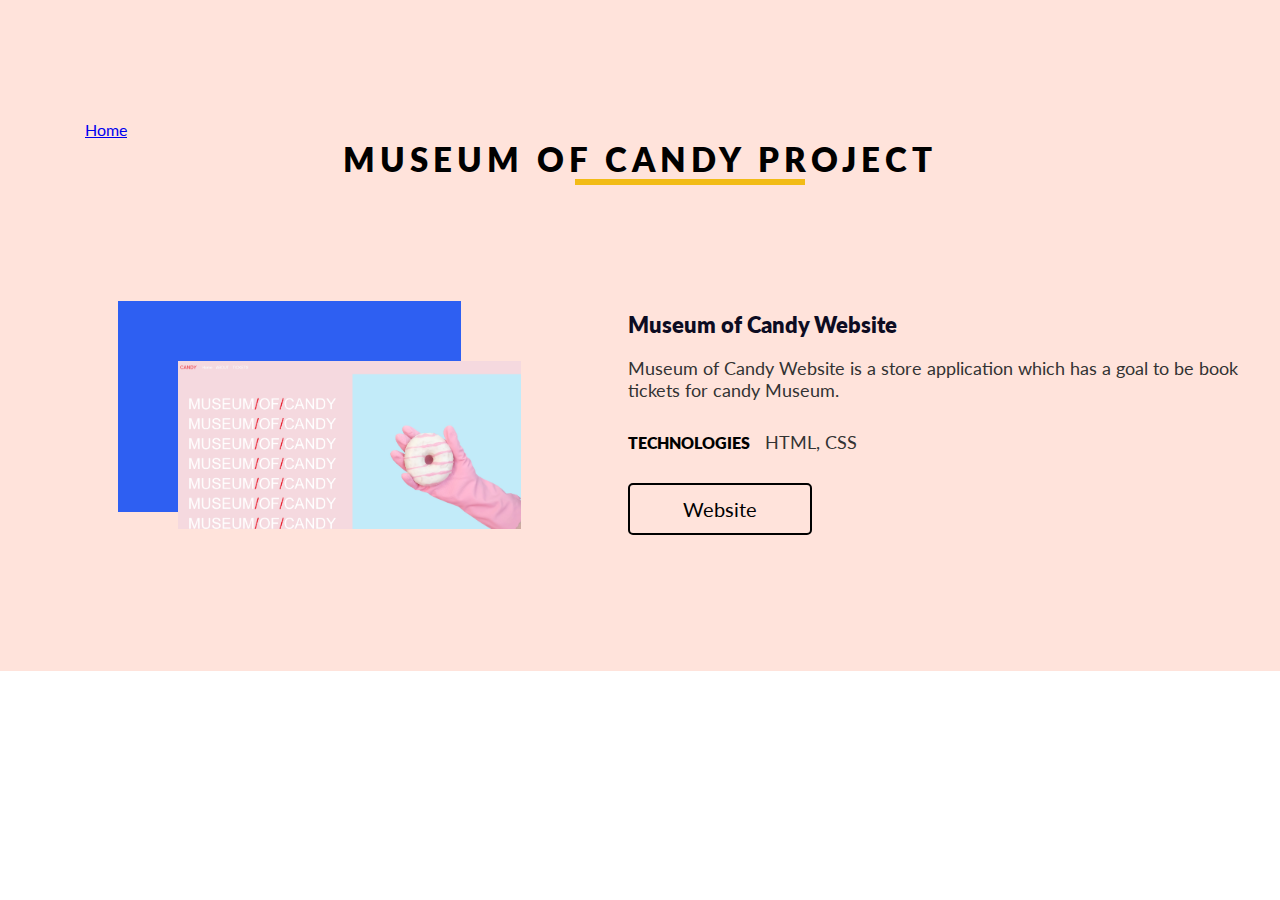
<file: Museum of Candy-Case Study.html>
<!DOCTYPE html>
<html>
<head>
<meta http-equiv="Content-Type" content="text/html; charset=iso-8859-1" />
<meta name="viewport" content="width=device-width, initial-scale=1">
<title>Case Study</title>
<link href="assets/css/style.css" type="text/css" rel="stylesheet" />
<link rel="stylesheet" type="text/css" href="https://fonts.googleapis.com/css?family=Lato:300,400,700,900" />
</head>
 <section class="latst_wrks">
	<div class="container">
		<a href="https://priyanka23-brs.github.io/Web-Portofolio/">Home</a>

		<h2>Museum of Candy Project <span></span></h2>

 		<!-- Museum of Candy start -->
		<div class="row back_end_blk">
			<div class="column_4">
				<div class="latst_wrks_rgt">
					<img src="assets/img/Museum of Candy.png" />
				</div>
			</div>
			<div class="column_8">
				<div class="latst_wrks_cntnt">
 					<h4>Museum of Candy Website</h4>
					<br>
 					<p> Museum of Candy Website is a store application which has a goal to be book tickets for candy Museum.</p>
					<p><span>Technologies</span>  HTML, CSS</p>
 					<a href="Museum of Candy/index.html" class="view_web_btn">Website</a>
				</div>
			</div>
		</div>
		<!-- Museum of Candy end -->
</file>
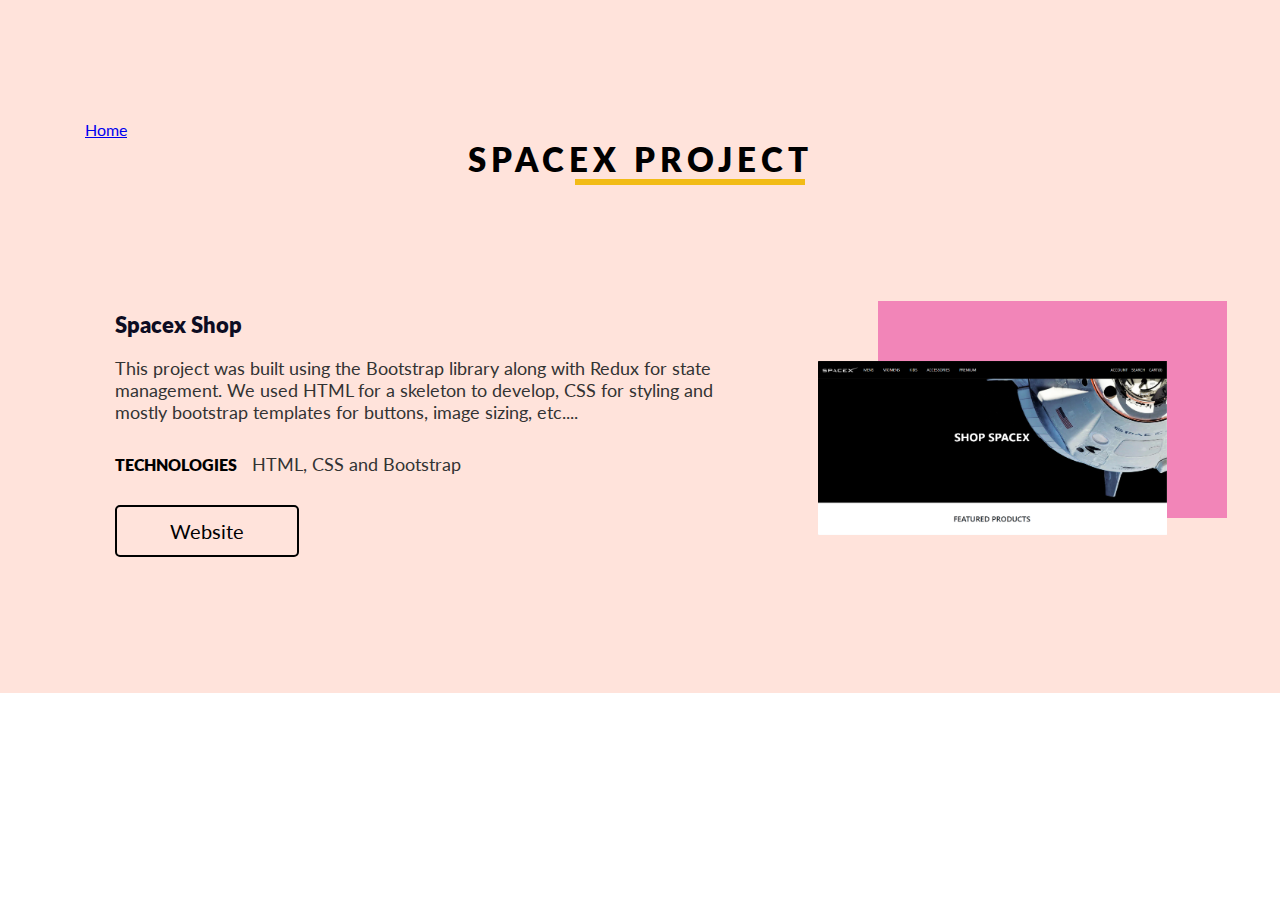
<file: Spacex-Case Study.html>
<!DOCTYPE html>
<html>
<head>
<meta http-equiv="Content-Type" content="text/html; charset=iso-8859-1" />
<meta name="viewport" content="width=device-width, initial-scale=1">
<title>Case Study</title>
<link href="assets/css/style.css" type="text/css" rel="stylesheet" />
<link rel="stylesheet" type="text/css" href="https://fonts.googleapis.com/css?family=Lato:300,400,700,900" />
</head>
 <section class="latst_wrks">
	<div class="container">
		<a href="https://priyanka23-brs.github.io/Web-Portofolio/">Home</a>

		<h2>Spacex Project <span></span></h2>

 		<!-- Spacex Project start -->
		<div class="row revrs_blk">
			<div class="column_4">
				<div class="latst_wrks_rgt">
					<img src="assets/img/Spacex.png" />
				</div>
			</div>

			<div class="column_8">
				<div class="latst_wrks_cntnt">
 					<h4>Spacex Shop</h4>
					<br>
 					<p> This project was built using the Bootstrap library along with Redux for state management. We used HTML for a skeleton to develop, CSS for styling and mostly bootstrap templates for buttons, image sizing, etc....</p>
					<p><span>Technologies</span> HTML, CSS and Bootstrap</p>
 					<a href="Spacex/index.html" class="view_web_btn">Website</a>
				</div>
			</div>
			</div>
	
		<!-- Spacex Project end -->
</file>
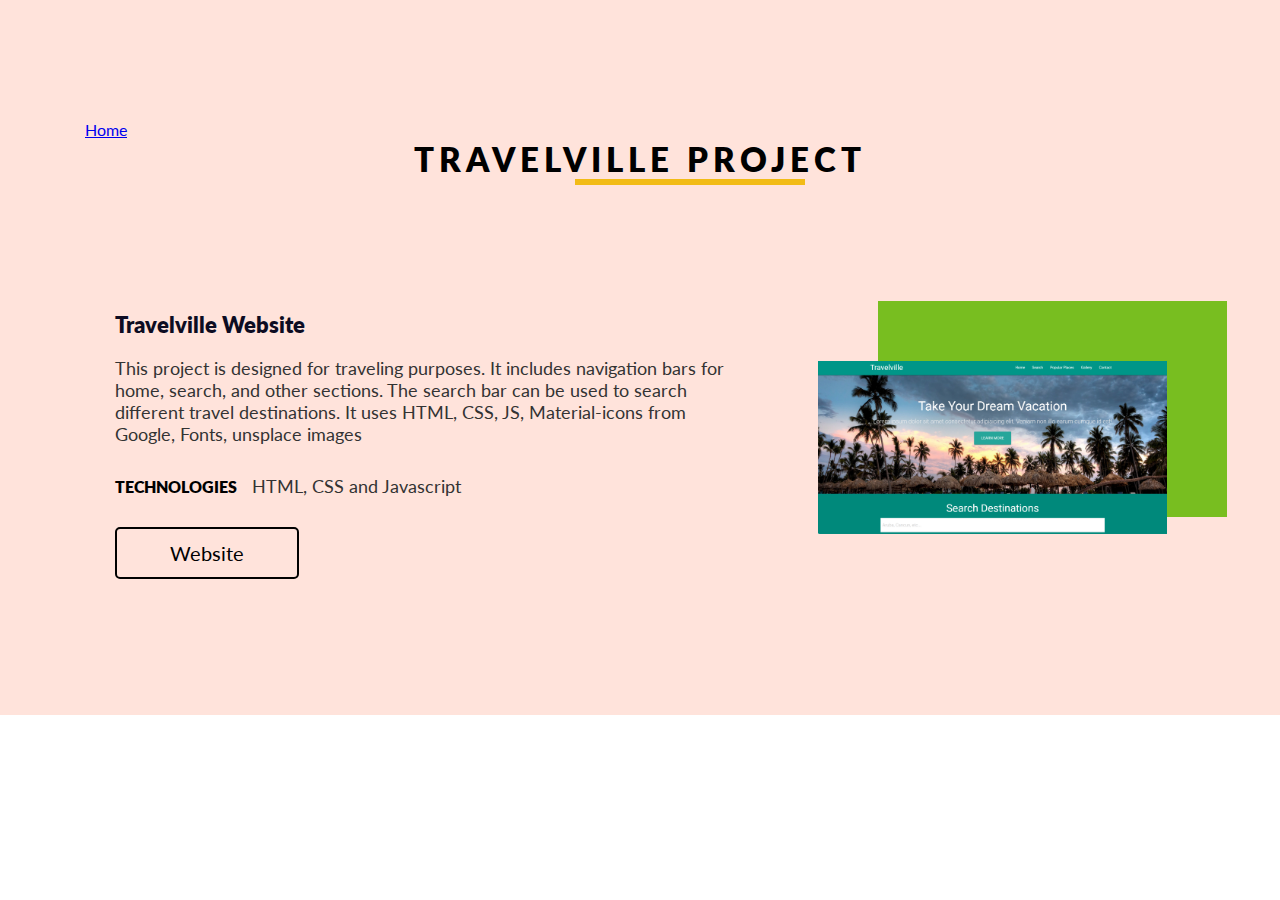
<file: Travelville-Case Study.html>
<!DOCTYPE html>
<html>
<head>
<meta http-equiv="Content-Type" content="text/html; charset=iso-8859-1" />
<meta name="viewport" content="width=device-width, initial-scale=1">
<title>Case Study</title>
<link href="assets/css/style.css" type="text/css" rel="stylesheet" />
<link rel="stylesheet" type="text/css" href="https://fonts.googleapis.com/css?family=Lato:300,400,700,900" />
</head>
 <section class="latst_wrks">
	<div class="container">
		<a href="https://priyanka23-brs.github.io/Web-Portofolio/">Home</a>

		<h2>Travelville Project <span></span></h2>

 		<!-- Travelville start -->
		<div class="row sr_java_blk">
			<div class="column_4">
				<div class="latst_wrks_rgt">
					<img src="assets/img/Travelville.png" />
				</div>
			</div>
			
			<div class="column_8">
				<div class="latst_wrks_cntnt">
 					<h4>Travelville Website</h4>
					<br>
 					<p>This project is designed for traveling purposes. It includes navigation bars for home, search, and other sections. The search bar can be used to search different travel destinations. It uses HTML, CSS, JS, Material-icons from Google, Fonts, unsplace images </p>
					<p><span>Technologies</span>  HTML, CSS and Javascript</p>
 					<a href="travelville/index.html" class="view_web_btn">Website</a>
				</div>
			</div>
			
		</div>
		<!-- Travelville end -->
</file>
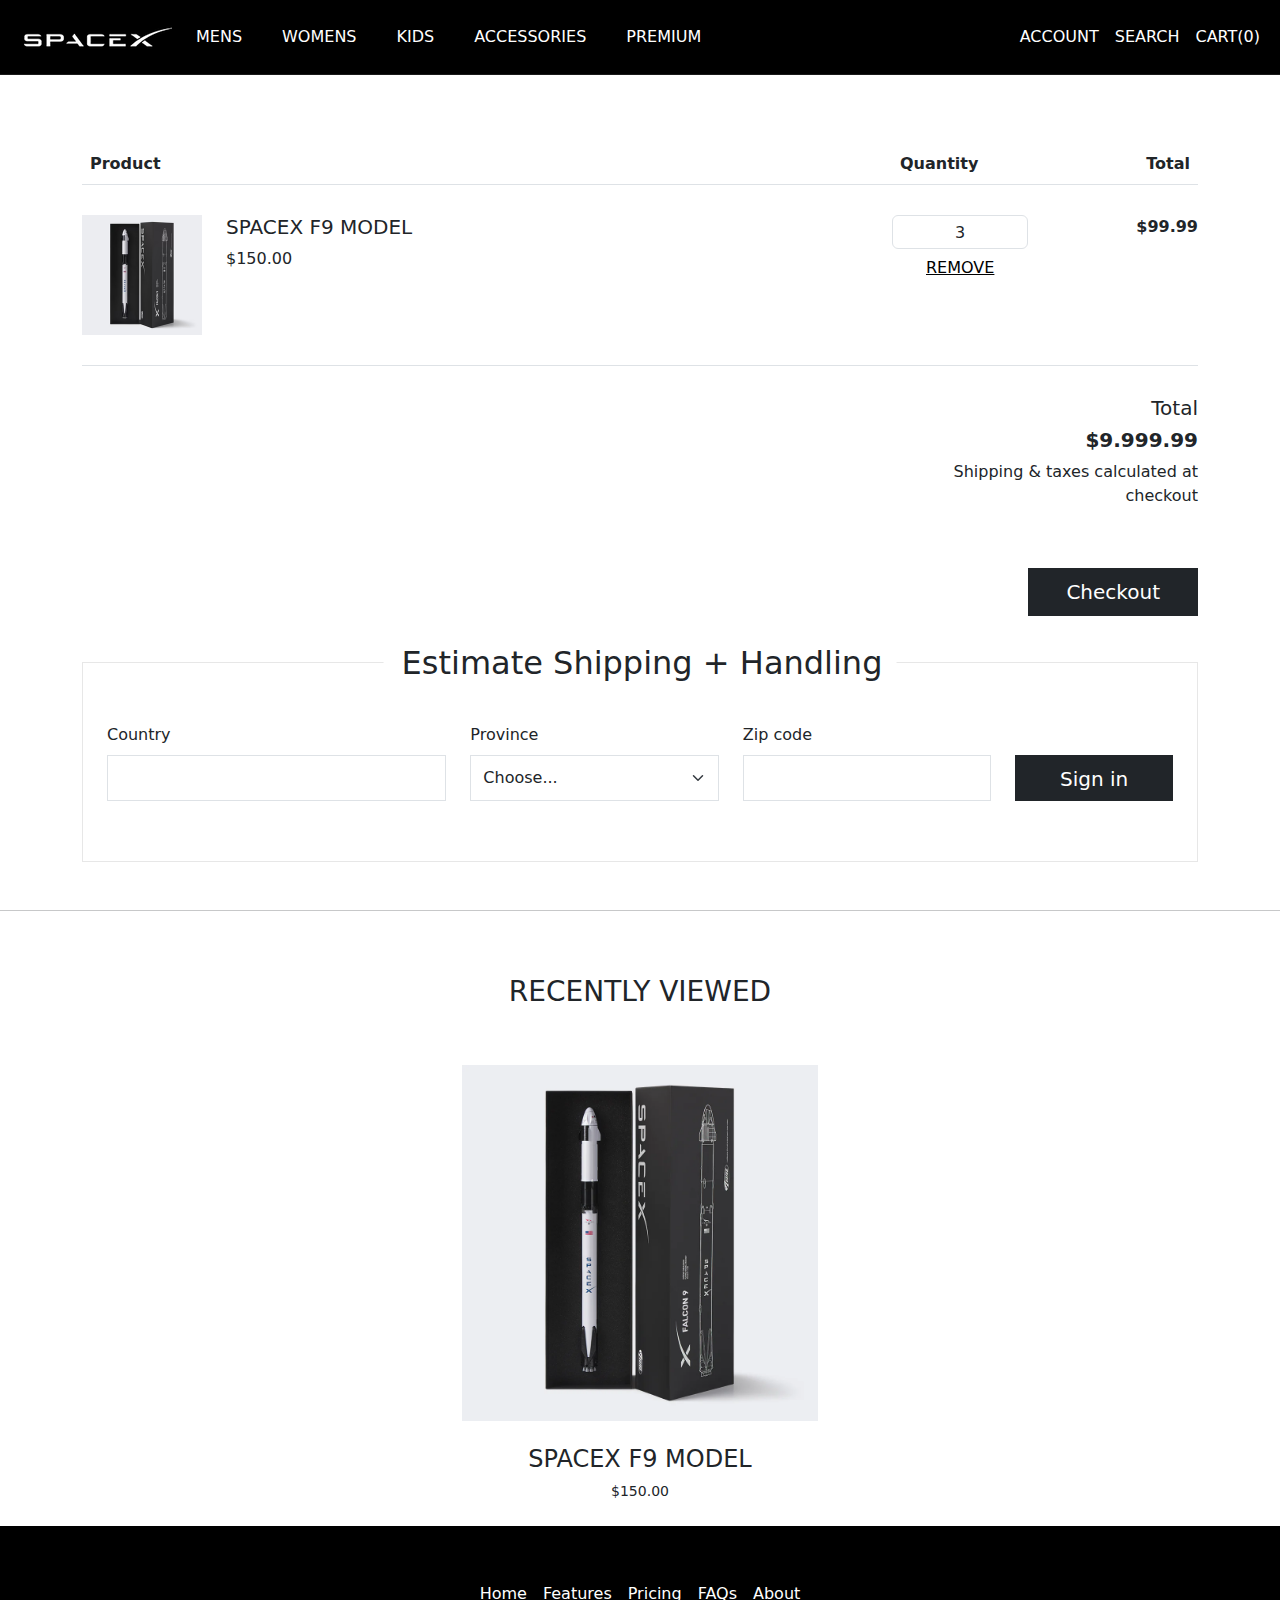
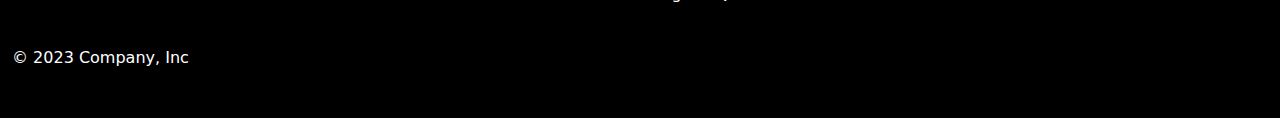
<file: Spacex/cart.html>
<!doctype html>
<html lang="en" data-bs-theme="auto">

<head>
    <meta charset="utf-8">
    <meta name="viewport" content="width=device-width, initial-scale=1">
    <meta name="description" content="">
    <meta name="author" content="Mark Otto, Jacob Thornton, and Bootstrap contributors">
    <meta name="generator" content="Hugo 0.111.3">
    <title>Spacex - Using bootstrap version 5</title>

    <link rel="canonical" href="https://getbootstrap.com/docs/5.3/examples/carousel/">

    <!-- Bootstrap -->
    <link href="assets/dist/css/bootstrap.min.css" rel="stylesheet">
    <!-- Custom styles for this template -->
    <link href="assets/css/style.css" rel="stylesheet">
</head>

<body>
    <!-- Start:Header  -->

    <header data-bs-theme="black">
        <nav class="navbar navbar-expand-md navbar-dark fixed-top bg-black border-bottom">
            <div class="container-fluid">
                <a class="navbar-brand" href="index.html">
                    <img src="assets/img/spacex-logo.jpg " />
                </a>
                <button class="navbar-toggler" type="button" data-bs-toggle="collapse" data-bs-target="#navbarCollapse"
                    aria-controls="navbarCollapse" aria-expanded="false" aria-label="Toggle navigation">
                    <span class="navbar-toggler-icon"></span>
                </button>
                <div class="collapse navbar-collapse" id="navbarCollapse">
                    <ul class="navbar-nav me-auto mb-2 mb-md-0">
                        <li class="nav-item dropdown pe-4">
                            <a class="nav-link dropdown-toggle" href="#" id="dropdown01"
                                data-bs-toggle="dropdown">MENS</a>
                            <div class="dropdown-menu rounded-0" aria-labelledby="dropdown01">
                                <a class="dropdown-item" href="list.html">Shirts</a>
                                <a class="dropdown-item" href="#">Outerwear</a>
                                <a class="dropdown-item" href="#">View All</a>
                            </div>
                        </li>

                        <li class="nav-item dropdown pe-4">
                            <a class="nav-link dropdown-toggle" href="#" id="dropdown01"
                                data-bs-toggle="dropdown">WOMENS</a>
                            <div class="dropdown-menu rounded-0" aria-labelledby="dropdown01">
                                <a class="dropdown-item" href="#">Shirts</a>
                                <a class="dropdown-item" href="#">Outerwear</a>
                                <a class="dropdown-item" href="#">View All</a>
                            </div>
                        </li>

                        <li class="nav-item dropdown pe-4">
                            <a class="nav-link dropdown-toggle" href="#" id="dropdown01"
                                data-bs-toggle="dropdown">KIDS</a>
                            <div class="dropdown-menu rounded-0" aria-labelledby="dropdown01">
                                <a class="dropdown-item" href="#">Shirts</a>
                                <a class="dropdown-item" href="#">Outerwear</a>
                                <a class="dropdown-item" href="#">View All</a>
                            </div>
                        </li>

                        <li class="nav-item dropdown pe-4">
                            <a class="nav-link dropdown-toggle" href="#" id="dropdown01"
                                data-bs-toggle="dropdown">ACCESSORIES</a>
                            <div class="dropdown-menu rounded-0" aria-labelledby="dropdown01">
                                <a class="dropdown-item" href="#">View All</a>
                            </div>
                        </li>
                        <li class="nav-item dropdown pe-4">
                            <a class="nav-link dropdown-toggle" href="#" id="dropdown01"
                                data-bs-toggle="dropdown">PREMIUM</a>
                            <div class="dropdown-menu rounded-0" aria-labelledby="dropdown01">
                                <a class="dropdown-item" href="#">View All</a>
                            </div>
                        </li>


                    </ul>
                    <ul class="navbar-nav ms-auto mb-2 mb-md-0">
                        <li class="nav-item">
                            <a class="nav-link text-uppercase" aria-current="page" href="#">Account</a>
                        </li>
                        <li class="nav-item">
                            <a class="nav-link text-uppercase" href="#">Search</a>
                        </li>
                        <li class="nav-item text-uppercase">
                            <a class="nav-link" href="cart.html">Cart(0)</a>
                        </li>
                    </ul>
                </div>
            </div>
        </nav>
    </header>
    <!-- End:Header  -->


    <main>
        <!-- Cart Section -->
        <div class="container text-center pt-5 mt-5 mb-md-5">
            <!-- Start:Cart List -->
            <div class="row align-items-center">
                <div class="col-md-12">
                    <div class="col-sm-12 col-md-12">
                        <table class="table text-md-start">
                            <thead>
                                <tr>
                                    <th>Product</th>

                                    <th>Quantity</th>

                                    <th class="text-end">Total</th>

                                </tr>
                            </thead>
                            <tbody>
                                <tr>
                                    <td class="col-sm-8 col-md-6">
                                        <div class="media d-flex text-start">
                                            <a class="thumbnail pull-left" href="#"> <img class="media-object"
                                                    src="assets/img/SPACE-cart.png" /> </a>
                                            <div class="media-body ps-4">

                                                <h5 class="media-heading">SPACEX F9 MODEL</h5>
                                                <span>$150.00 </span>
                                            </div>
                                        </div>
                                    </td>

                                    <td class="col-sm-1 col-md-1" style="text-align: center">
                                        <input type="email" class="form-control" id="exampleInputEmail1" value="3" />
                                        <button type="button" class="btn btn-link"><span class="fa fa-remove"></span>
                                            Remove</button>
                                    </td>

                                    <td class="col-sm-1 col-md-1 text-end"><strong>$99.99</strong></td>
                                </tr>
                                <tr>
                                    <td class="border-0"></td>

                                    <td class="text-end border-0" colspan="2">
                                        <h5>Total</h5>
                                        <h5><strong>$9.999.99</strong></h5>
                                        <p>Shipping & taxes calculated at checkout</p>
                                    </td>
                                </tr>
                                <tr>
                                    <td class="border-0"></td>
                                    <td class="border-0">

                                    </td>
                                    <td class="border-0">
                                        <button type="button"
                                            class="btn btn-dark btn-lg rounded-0 btn-block w-100">Checkout <span
                                                class="fa fa-play"></span></button>
                                    </td>
                                </tr>
                            </tbody>
                        </table>
                    </div>

                </div>
            </div><!-- Start:Cart List -->

            <!-- Start:Estimator -->
            <div class="row">
                <div class="col-md-12">
                    <div class="Panel">
                        <h2 class="Panel__Title Heading u-h2 ShippingEstimator__Title">Estimate Shipping + Handling</h2>

                        <div class="row text-start">
                            <div class="col-md-4">
                                <label for="inputCity" class="form-label">Country</label>
                                <input type="text" class="form-control rounded-0" id="inputCity">
                            </div>
                            <div class="col-md-3">
                                <label for="inputState" class="form-label">Province</label>
                                <select id="inputState" class="form-select rounded-0">
                                    <option selected>Choose...</option>
                                    <option>...</option>
                                </select>
                            </div>
                            <div class="col-md-3">
                                <label for="inputZip" class="form-label">Zip code</label>
                                <input type="text" class="form-control rounded-0" id="inputZip">
                            </div>
                            
                            <div class="col-2">
                                <label>&nbsp;</label>
                                <button type="submit" class="btn btn-dark btn-lg rounded-0 btn-block w-100 mt-2">Sign in</button>
                            </div>
                        </div>
                    </div>

                </div>
            </div><!-- End:Recently Viewed -->
        </div>

        
        <hr>

        <!-- Start:Recently Viewed -->
        <div class="container text-center">

            <div class="row py-5">
                <div class="col-md-12">
                    <h3>RECENTLY VIEWED</h3>
                </div>
            </div>
            <div class="row justify-content-center">
                <div class="col-md-4">
                    <div class="featureContent position-relative">
                        <a href="details.html">
                        <div class="featuredHoveredImg">
                            <img src="assets/img/product-nonhover.jpg" class="img-fluid" />
                        </div>
                        </a>
                        <div class="py-4">
                            <h4>SPACEX F9 MODEL</h4>
                            <p>$150.00</p>
                        </div>
                    </div>
                </div>

            </div>
        </div><!-- End:Recently Viewed -->


        <!-- FOOTER -->

        <footer class="bg-black py-5">
            <div class="container-fluid">
                <ul class="nav justify-content-center pb-3 mb-3">
                    <li class="nav-item"><a href="#" class="nav-link px-2">Home</a></li>
                    <li class="nav-item"><a href="#" class="nav-link px-2">Features</a></li>
                    <li class="nav-item"><a href="#" class="nav-link px-2">Pricing</a></li>
                    <li class="nav-item"><a href="#" class="nav-link px-2">FAQs</a></li>
                    <li class="nav-item"><a href="#" class="nav-link px-2">About</a></li>
                </ul>
                <p class="text-body-primary text-center text-md-start">&copy; 2023 Company, Inc</p>
            </div>
        </footer>

    </main>

  <!-- Jquery -->
  <script src="https://cdnjs.cloudflare.com/ajax/libs/jquery/3.1.0/jquery.min.js"></script>

  <!-- Bootstrap Bundle Js -->
  <script src="assets/dist/js/bootstrap.bundle.min.js"></script>

  <!-- Plus minu for range selector -->
  <script>
    $(document).ready(function () {
      $('.minus').click(function () {
        var $input = $(this).parent().find('input');
        var count = parseInt($input.val()) - 1;
        count = count < 1 ? 1 : count;
        $input.val(count);
        $input.change();
        return false;
      });
      $('.plus').click(function () {
        var $input = $(this).parent().find('input');
        $input.val(parseInt($input.val()) + 1);
        $input.change();
        return false;
      });
    });
  </script>

</body>

</html>
</file>
<file: assets/css/style.css>
/* Default Styles Rest
----------------------------
*/

html,
body,
ul,
li,
a,
p,
span,
img,
h1,
h2,
h3,
h4,
h5,
h6 {
    padding: 0px;
    margin: 0px;
}
body {
    font-family: "lato";
}
img {
    max-width: 100% !important;
}
.clr {
    clear: both;
}
input,
textarea {
    outline: none;
}

/* Grid Flex Layout 
--------------------
*/

.row {
    display: flex;
    flex-wrap: wrap;
}
.column_1 {
    flex: 1;
    margin: 1em;
}
.column_2 {
    flex: 2;
    margin: 1em;
}
.column_3 {
    flex: 3;
    margin: 1em;
}
.column_4 {
    flex: 4;
    margin: 1em;
}
.column_5 {
    flex: 5;
    margin: 1em;
}
.column_6 {
    flex: 6;
    margin: 1em;
}
.column_7 {
    flex: 7;
    margin: 1em;
}
.column_8 {
    flex: 8;
    margin: 1em;
}
.column_9 {
    flex: 9;
    margin: 1em;
}
.column_10 {
    flex: 10;
    margin: 1em;
}
.column_11 {
    flex: 11;
    margin: 1em;
}
.column_12 {
    flex: 12;
    margin: 1em;
}

/* Container Wrapper
--------------------
*/

.container {
    box-sizing: border-box;
    max-width: 1140px;
    width: 100%;
    padding-right: 15px;
    padding-left: 15px;
    margin-right: auto;
    margin-left: auto;
}

/* Header
--------------------
*/

header {
    background: url(../img/profile_bg.png) right no-repeat;
    background-size: contain;
    padding: 50px 0;
}
header .column_8 {
    right: 33%;
    position: relative;
}
header .column_4 {
    left: 70%;
    position: relative;
}
.hdr_lft h2 {
    font-size: 40px;
    font-weight: 400;
    font-family: "lato";
    line-height: 55px;
}
.hdr_rgt img {
    width: 100%;
}
.hdr_lft h6 {
    font-size: 20px;
    font-weight: 400;
    font-family: "lato";
    margin-top: 30px;
}
.hdr_lft h6 span {
    width: 140px;
    height: 6px;
    background: #f2bb16;
    display: block;
    margin-left: 20px;
    margin-top: 5px;
}

/* Skills
--------------------
*/

.skils_blk {
    display: flex;
    margin-top: 15px;
}
.skils_blk ul {
    list-style: none;
    flex: 4;
}
.skils_blk ul li {
    margin-top: 15px;
}
.pod_cast_blk {
    margin-top: 40px;
    position: relative;
    left: 12px;
    box-shadow: 0px 0px 9px -2px #888;
    border-radius: 10px;
    width: 90%;
}
/*.pod_cast_blk img{width: 60%;}*/

/* Latest Works
--------------------
*/

.latst_wrks {
    background: #ffe3db;
    width: 100%;
    padding: 120px 0;
}
.latst_wrks h2 {
    font-size: 33px;
    font-weight: 800;
    font-family: "lato";
    text-align: center;
    margin-bottom: 100px;
    text-transform: uppercase;
    letter-spacing: 5px;
}
.latst_wrks h2 span {
    width: 230px;
    height: 6px;
    background: #f2bb16;
    display: block;
    margin: 0 auto;
    position: relative;
    left: 50px;
}
.latst_wrks h5 {
    font-size: 20px;
    color: #474747;
    font-family: "lato";
    margin-bottom: 30px;
}
.latst_wrks h4 {
    font-size: 22px;
    font-weight: 800;
    font-family: "lato";
    color: #0d0c22;
    margin-top: 10px;
}
.latst_wrks h6 {
    font-size: 16px;
    font-weight: 400;
    color: #474747;
    font-family: "lato";
    margin-bottom: 10px;
}
.latst_wrks p {
    font-size: 18px;
    font-weight: 400;
    color: #333;
    font-family: "lato";
    margin-bottom: 30px;
}
.latst_wrks p span {
    color: #000;
    text-transform: uppercase;
    font-weight: 800;
    font-family: "lato";
    margin-right: 10px;
    font-size: 16px;
}
.latst_wrks_rgt {
    background: #f285b8;
    padding: 20px 0;
}
.latst_wrks_rgt img {
    position: relative;
    top: 40px;
    right: 60px;
    width: 100%;
}
.view_web_btn {
    border: 2px solid #000;
    color: #000;
    display: block;
    border-radius: 5px;
    width: 180px;
    padding: 12px 0;
    text-align: center;
    font-size: 20px;
    font-weight: normal;
    font-family: "lato";
    text-decoration: none;
    margin-top: 15px;
}
.back_end_blk {
    margin-top: 100px;
}
.back_end_blk .latst_wrks_cntnt {
    float: right;
}
.back_end_blk .latst_wrks_rgt {
    background: #2e5ff2;
    padding: 20px 0;
}
.back_end_blk .latst_wrks_rgt img {
    position: relative;
    top: 40px;
    left: 60px;
    width: 100%;
}
.back_end_blk .column_4 {
    margin-right: 2em;
    position: relative;
    left: 1.5%;
}
.back_end_blk .column_8 {
    position: relative;
    left: 6%;
}
.sr_java_blk {
    margin-top: 100px;
}
.sr_java_blk .latst_wrks_rgt {
    background: #78be20;
    padding: 20px 0;
}

/* Experience
--------------------
*/

.exprinc_block {
    background: #f3f4f9;
    padding: 50px 0;
    overflow: hidden;
}
.exprinc_block h2 {
    font-size: 33px;
    font-weight: 800;
    font-family: "lato";
    margin-bottom: 80px;
    
    text-transform: uppercase;
    letter-spacing: 5px;
    margin-top: 45px;
    text-align: center;
}
.exprinc_block h2 span {
    width: 220px;
    height: 6px;
    background: #f2bb16;
    display: block;
    margin: 0 auto;
    position: relative;
    right: 40px;
}
.exprinc_block h3 {
    font-size: 30px;
    font-weight: 800;
    font-family: "lato";
    color: #000;
    text-transform: uppercase;
}
.exprinc_block p {
    font-size: 20px;
    font-weight: 400;
    font-family: "lato";
    color: #333;
    text-align: justify;
}
.eductin_block {
    background: #d6f3ff;
    padding: 50px 0 80px;
    overflow: hidden;
}
.eductin_block h2 {
    font-size: 33px;
    font-weight: 800;
    font-family: "lato";
    text-transform: uppercase;
    letter-spacing: 5px;
    position: relative;
    top: 50%;
}
.eductin_block h2 span {
    width: 200px;
    height: 6px;
    background: #f2bb16;
    display: block;
    margin: 0 auto;
    position: relative;
    left: 25px;
}
.eductin_block h3 {
    font-size: 29px;
    font-weight: 900;
    font-family: "lato";
    color: #0d0c22;
    text-transform: uppercase;
    margin-top: 30px;
}
.eductin_block p {
    font-size: 20px;
    font-weight: 400;
    font-family: "lato";
    color: #323232;
    
}

/* Footer STyles
--------------------
*/

footer {
    background: #fff;
    padding: 50px 0;
}

/* Download CSV
--------------------
*/

.download_cv {
    width: 100%;
    border: 1px solid #000;
    border-radius: 10px;
    display: block;
    padding: 20px 0;
    text-align: center;
    font-size: 22px;
    font-weight: 400;
    font-family: "lato";
    color: #323232;
    text-decoration: none;
}
.download_cv i img {
    width: 30px;
    position: relative;
    top: 5px;
    margin-right: 15px;
}

/* Email Social
--------------------
*/

.email_social {
    float: right;
}
.email_social h3 {
    font-size: 30px;
    font-weight: 400;
    font-family: "lato";
    color: #0d0c22;
}
.email_social h3 i img {
    width: 35px;
    position: relative;
    top: 9px;
    margin-right: 15px;
}
.email_social ul {
    list-style: none;
}
.email_social ul li {
    margin-top: 20px;
    margin-right: 6px;
}
.email_social ul li,
.email_social ul li a {
    float: left;
    font-size: 20px;
    font-weight: 400;
    font-family: "lato";
    color: #909095;
    text-decoration: none;
}

/* Reverse Block
--------------------
*/

.revrs_blk .column_8 {
    right: 33%;
    position: relative;
}
.revrs_blk .column_4 {
    left: 70%;
    position: relative;
}
.sr_java_blk .column_8 {
    right: 33%;
    position: relative;
}
.sr_java_blk .column_4 {
    left: 70%;
    position: relative;
}
.latst_wrks_cntnt {
    width: 90%;
}

/* Responsive Large Screens
---------------------------
*/
@media (max-width: 1024px) {
    .revrs_blk .column_8 {
        right: 33%;
    }
    .sr_java_blk .column_8 {
        right: 33%;
    }
    .revrs_blk .column_4 {
        left: 66%;
    }
    .sr_java_blk .column_4 {
        left: 66%;
    }
}
@media (max-width: 970px) {
    .row {
        display: block;
        flex-wrap: unset;
    }
    .column_1,
    .column_2,
    .column_3,
    .column_4,
    .column_5,
    .column_6,
    .column_7,
    .column_8,
    .column_9,
    .column_10,
    .column_11,
    .column_12 {
        display: block;
        width: 100%;
        flex: unset;
        margin-left: 0;
        margin-right: 0;
    }
    header {
        background: none;
        height: auto;
    }
    .hdr_rgt {
        text-align: center;
    }
    .hdr_rgt img {
        width: 50%;
        margin: 0 auto;
    }
    header .column_8,
    header .column_4 {
        position: unset;
    }
    .revrs_blk .column_8,
    .revrs_blk .column_4 {
        position: unset !important;
        margin-right: 0;
        margin-left: 0;
    }
    .sr_java_blk .column_8,
    .sr_java_blk .column_4 {
        position: unset !important;
    }
    .hdr_lft h2,
    .hdr_lft h6 {
        text-align: center;
    }
    .hdr_lft h6 span {
        margin: 10px auto 0;
        position: relative;
        left: 20px;
    }
    .pod_cast_blk {
        position: unset;
        text-align: center;
    }
    .latst_wrks {
        padding-top: 50px;
    }
    .latst_wrks_rgt {
        background: #f285b8;
        padding: 20px;
        margin: 0 auto;
        text-align: center;
        width: auto;
    }
    .latst_wrks_rgt img {
        width: 100%;
        position: unset;
    }
    .back_end_blk .latst_wrks_rgt {
        background: #2e5ff2;
        padding: 20px;
        margin: 0 auto;
        text-align: center;
        width: auto;
    }
    .back_end_blk .latst_wrks_rgt img {
        width: 100%;
        position: unset;
    }
    .sr_java_blk .latst_wrks_rgt {
        background: #78be20;
        padding: 20px;
        margin: 0 auto;
        text-align: center;
        width: auto;
    }
    .sr_java_blk .latst_wrks_rgt img {
        width: 100%;
        position: unset;
    }
    .latst_wrks_cntnt {
        width: 80%;
        margin: 0 auto;
        text-align: center;
    }
    .view_web_btn {
        margin: 15px auto;
    }
    .exprinc_block {
        text-align: center;
    }
    .exprinc_block h2 {
        float: unset;
    }
    .eductin_block {
        text-align: center;
    }
    .eductin_block h2 {
        margin-bottom: 50px;
    }
    .eductin_block h3 {
        margin-top: 50px;
    }
    .download_cv {
        width: max-content;
        padding: 20px;
        margin: 0 auto;
    }
    .email_social {
        float: unset;
        text-align: center;
    }
    .email_social ul {
        text-align: center;
    }
    .email_social ul li {
        display: inline-block;
        float: unset;
    }
    .email_social h3 {
        font-size: 1em;
    }
    .back_end_blk .latst_wrks_cntnt {
        float: none;
    }
    .skils_blk {
        text-align: center;
    }
    .pod_cast_blk {
        margin: 40px auto;
    }
}

/* Responsive CSS Mobiles
----------------------------
*/


@media (max-width: 600px) {
    .skils_blk {
        display: unset;
        text-align: center;
    }
    .skils_blk ul {
        flex: unset;
    }
    .hdr_lft h6 span {
        position: unset;
    }
    .latst_wrks h2 {
        margin-bottom: 50px;
    }
    .latst_wrks h2 span {
        position: unset;
        width: 290px;
    }
    .exprinc_block h2 {
        margin-bottom: 50px;
    }
    .exprinc_block h2 span {
        position: unset;
        width: 245px;
    }
    .eductin_block h2 {
        margin-bottom: 50px;
    }
    .eductin_block h2 span {
        position: unset;
        width: 245px;
    }
}
</file>
<file: Museum of Candy/assets/css/app.css>
body {
    background: #f5d9df;
    font-family: "Nunito", sans-serif;
}

.blurb h2 {
    color: #ea1c2c;
    font-weight: 100;
    font-size: 2.5rem;
}

.blurb p {
    color: #f498b8;
    font-weight: 100;
    font-size: 1.125rem;
    line-height: 2;
}

.content {
    margin-top: 100px;
    margin-bottom: 100px;
}

.mainNavbar {
    font-size: 1.5rem;
    font-weight: 100;
}

#mainNavbar .navbar-brand {
    color: #ea1c2c;
}

#mainNavbar .nav-link {
    color: white;
}

#mainNavbar .nav-link:hover {
    color: #ea1c2c;
    background-color: #f498b8;
}

#headingGroup span {
    color: #ea1c2c;
}

#headingGroup h1 {
    font-weight: 100;
    font-size: 4rem;
}


.navbar.scrolled {
    background: rgb(222, 192, 222);
    transition: background 500ms;
}





@media (max-width: 1200px) {
    #headingGroup h1 {
        font-size: 3rem;
    }
}

@media (max-width: 992px) {
    #headingGroup h1 {
        font-size: 2rem;
    }
}
</file>
<file: Spacex/assets/css/style.css>
/* GLOBAL STYLES
-------------------------------------------------- */
/* Padding below the footer and lighter body text */

body {
  padding-top: 3rem;
  color: rgb(var(--bs-tertiary-color-rgb));
}

p {
  margin-bottom: 0;
}

/* Bg Color
-------------------------------------------------- */

.bg-black {
  background-color: #000000;
}

/*  Navlink
------------
*/

.dropdown-toggle::after {
  content: "";
  display: none;
}

.navbar.border-bottom {
  border-color: rgba(255, 255, 255, .1)!important;
}

/* Featured Image
-------------------------------------------------- */
.hoveredImage {
  display: none;
}

.featuredHoveredImg:hover .hoveredImage{
  display: block;
}
.featuredHoveredImg:hover .nonHoveredImage {
  display: none;
}


/* Categories
--------------------------
*/

.categoriesButton {
  position: absolute;
  bottom: 120px;
  display: block;
  background-color: #ffffff;
  left: 50px;
  border: 2px transparent solid;
}

.categoriesButton:hover {
  border: 2px solid #fff;
  color: #fff;
}

.featureContentDarkbg::before {
  content: "";
  position: absolute;
  width: 100%;
  top: 0;
  bottom: 0;
  left: 0;
  right: 0;
  background-color: rgba(0, 0, 0, .4);
}

.youMayLike::before {
  content: "";
  display: none;
}

.featureContent h4 {
  font-size: 24px;
}

.featureContent p {
  font-size: 14px;
}

.btn-featured {
  font-size: 16px;
  font-weight: 400;
}

/* Vertical Scroll Enabled
----------------------------
*/

.carousel {
  overflow: hidden;
}

.carousel-inner, .carousel, .carousel-item, .carousel-container {
  height: 100%;
  width: 100%;
  background-position: center center;
  background-size: cover;
}

span.cursor {cursor:pointer; }

.number {
  width: 150px;
}

.minus, .plus{
  width:35px;
  height:35px;
  line-height: 28px;
  display: inline-block;
  vertical-align: middle;
  text-align: center;
  font-size: 30px;
}
input {
  height:34px;
  width: 60px;
  text-align: center;
  font-size: 26px;
  border:1px solid transparent;
  border-radius:4px;
  display: inline-block;
  vertical-align: middle;
}
  
/*  Cart Page
-----------------------
*/

.media-object {
  width: 120px;
}

.btn-link {
  color: #000000;
  text-transform: uppercase;
}


.table td {
  padding: 30px 0;
}

/*  Carousel
=======================
*/

.carousel-container .carousel-container .carousel-item-prev:not(.carousel-item-end), .active.carousel-item-start {
  transform: translate3d(0, -100%, 0);
  -webkit-transform: translate3d(0, -100%, 0);
  -moz-transform: translate3d(0, -100%, 0);
  -ms-transform: translate3d(0, -100%, 0);
  -o-transform: translate3d(0, -100%, 0);
}

.carousel-container .carousel-item-next:not(.carousel-item-start), .active.carousel-item-end {
  transform: translate3d(0, 100%, 0);
  -webkit-transform: translate3d(0, 100%, 0);
  -ms-transform: translate3d(0, 100%, 0);
  -moz-transform: translate3d(0, 100%, 0);
  -o-transform: translate3d(0, 100%, 0);
}

.carousel-indicators [data-bs-target]::marker {
  content: "";
  display: none;
}

.carousel-container .carousel-indicators {
  top: 0;
  margin: auto;
  height: 20px;
  left: 30px;
  right: auto;
  display: block;
}

.carousel-indicators [data-bs-target] {
  background: none;
  border: 2px solid white;
  border-radius: 12px;
  width: 12px;
  height: 12px;
  margin-bottom: 5px;
}

.carousel-indicators li.active {
  background: white;
}

.carousel-control-next-icon, .carousel-control-prev-icon {
  width: 4rem;
  height: 4rem;
  position: fixed;
  top: 95%;
  left: 50%;
  transform: translate(-50%, -50%) rotate(90deg);
  z-index: -1;
}

.carousel-control-prev-icon {
  top: 5%;
}

.unclickable {
  pointer-events: none;
}

.clickable {
  pointer-events: all;
}

/* Estimator
---------------------
*/

.Panel {
  position: relative;
  border: 1px solid #e7e7e7;
  padding: 60px 24px;
}

.Panel input[type="text"],
.Panel select,
.Panel button {
  height: 46px;
}

.Panel__Title {
  position: absolute;
  top: 0;
  left: 50%;
  margin: 0;
  padding: 0 14px 0 18px;
  transform: translate(-50%,-50%);
  background: white;
  white-space: nowrap;
}

/* Gallery
-------------------
*/

.img-fluid {
  width: 100%;
}

.galleryIndicator {
  position: relative;
}

.galleryIndicator [data-bs-target] {
  background-color:grey;
}

.galleryIndicator li.active {
  background-color: black;
}



/* FOOTER
-------------------------------------------------- */

.bg-black ul li a.nav-link ,
.bg-black p{
  color: #fff;
}

.bg-header {
  background: none;
}




/* rtl:end:remove */


/*  Internal Style Sheet
-------------------------
*/

.bd-placeholder-img {
  font-size: 1.125rem;
  text-anchor: middle;
  -webkit-user-select: none;
  -moz-user-select: none;
  user-select: none;
}

@media (min-width: 768px) {
  .bd-placeholder-img-lg {
    font-size: 3.5rem;
  }
  .bg-header {
    min-height: 550px;
  }
  .bg-header {
    background-image: url(../img/header-bg.jpg);
    background-repeat: no-repeat;
    background-size: cover;
  }
}

.b-example-divider {
  width: 100%;
  height: 3rem;
  background-color: rgba(0, 0, 0, .1);
  border: solid rgba(0, 0, 0, .15);
  border-width: 1px 0;
  box-shadow: inset 0 .5em 1.5em rgba(0, 0, 0, .1), inset 0 .125em .5em rgba(0, 0, 0, .15);
}

.b-example-vr {
  flex-shrink: 0;
  width: 1.5rem;
  height: 100vh;
}

.bi {
  vertical-align: -.125em;
  fill: currentColor;
}

.nav-scroller {
  position: relative;
  z-index: 2;
  height: 2.75rem;
  overflow-y: hidden;
}

.nav-scroller .nav {
  display: flex;
  flex-wrap: nowrap;
  padding-bottom: 1rem;
  margin-top: -1px;
  overflow-x: auto;
  text-align: center;
  white-space: nowrap;
  -webkit-overflow-scrolling: touch;
}

.btn-bd-primary {
  --bd-violet-bg: #712cf9;
  --bd-violet-rgb: 112.520718, 44.062154, 249.437846;
  --bs-btn-font-weight: 600;
  --bs-btn-color: var(--bs-white);
  --bs-btn-bg: var(--bd-violet-bg);
  --bs-btn-border-color: var(--bd-violet-bg);
  --bs-btn-hover-color: var(--bs-white);
  --bs-btn-hover-bg: #6528e0;
  --bs-btn-hover-border-color: #6528e0;
  --bs-btn-focus-shadow-rgb: var(--bd-violet-rgb);
  --bs-btn-active-color: var(--bs-btn-hover-color);
  --bs-btn-active-bg: #5a23c8;
  --bs-btn-active-border-color: #5a23c8;
}
.bd-mode-toggle {
  z-index: 1500;
}

/* RESPONSIVE CSS
-------------------------------------------------- */

@media (min-width: 40em) {
  /* Bump up size of carousel content */
  .carousel-caption p {
    margin-bottom: 1.25rem;
    font-size: 1.25rem;
    line-height: 1.4;
  }

  .featurette-heading {
    font-size: 50px;
  }
}

@media (min-width: 62em) {
  .featurette-heading {
    margin-top: 7rem;
  }
}
</file>
